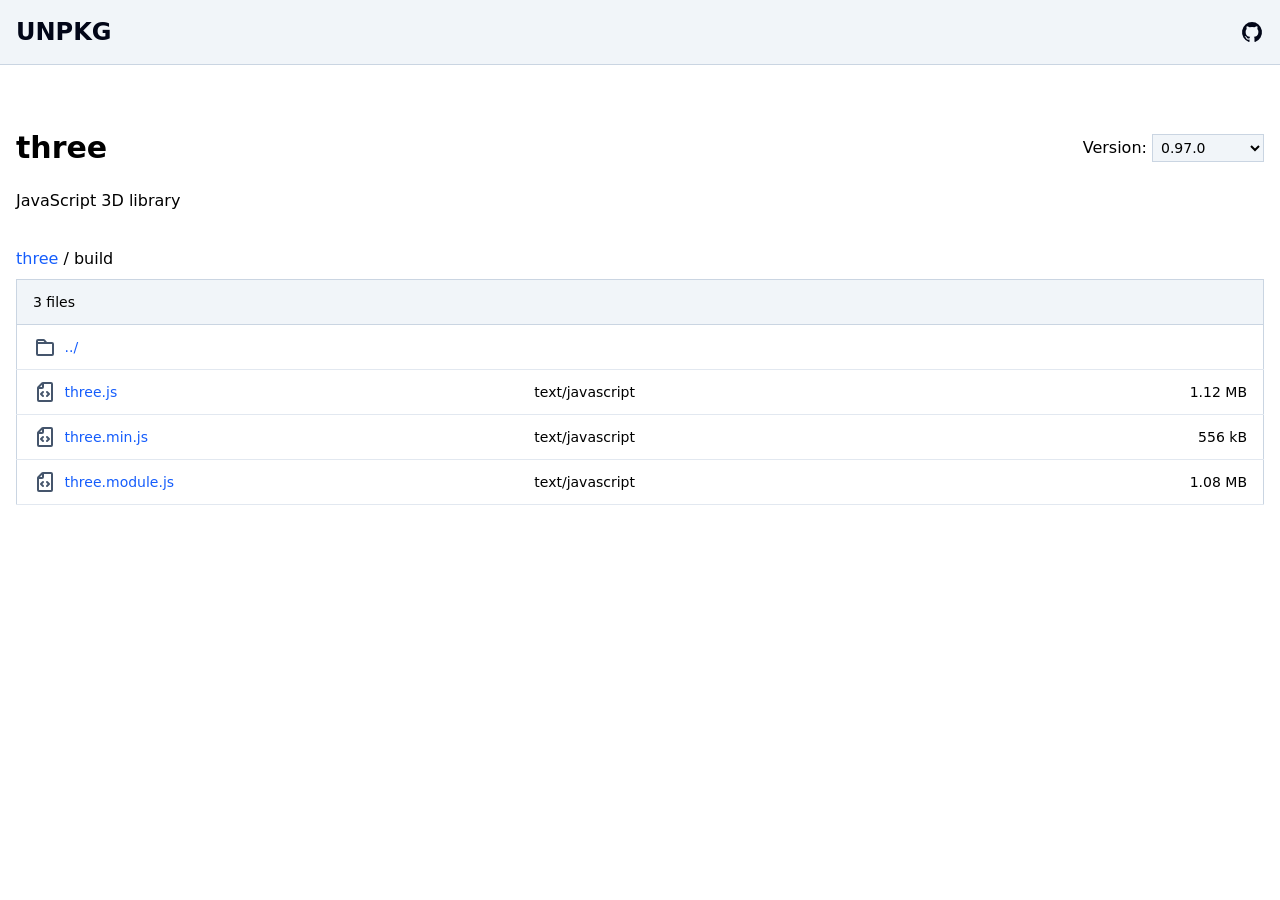
<file: frontend/libs/UNPKG.html>
<!DOCTYPE html>
<!-- saved from url=(0046)https://app.unpkg.com/three@0.97.0/files/build -->
<html lang="en" style="background-color:white;"><head><meta http-equiv="Content-Type" content="text/html; charset=UTF-8"><meta name="viewport" content="width=device-width, initial-scale=1.0"><meta name="description" content="The CDN for everything on npm"><link rel="icon" type="image/jpeg" href="https://app.unpkg.com/favicon.jpg"><link rel="stylesheet" href="./UNPKG_files/styles-D6XP7YEC.css"><link rel="stylesheet" href="./UNPKG_files/code-light-B2LHUSJR.css"><script type="text/javascript" async="" src="./UNPKG_files/analytics.js.download"></script><script type="text/javascript" async="" src="./UNPKG_files/js"></script><script type="importmap">{"imports":{"preact":"https://unpkg.com/preact@10.25.4/dist/preact.module.js","preact/hooks":"https://unpkg.com/preact@10.25.4/hooks/dist/hooks.module.js","preact/jsx-runtime":"https://unpkg.com/preact@10.25.4/jsx-runtime/dist/jsxRuntime.module.js"}}</script><script type="module" src="./UNPKG_files/scripts-5LWG6LQM.js.download" defer=""></script><title>UNPKG</title><script async="" src="./UNPKG_files/js(1)"></script><script>window.dataLayer = window.dataLayer || [];
function gtag(){dataLayer.push(arguments);}
gtag('js', new Date());
gtag('config', 'UA-140352188-1');</script></head><body style="background-color:white;"><header class="border-b border-slate-300 bg-slate-100 text-slate-950"><div class="p-4 mx-auto flex justify-between items-center lg:max-w-screen-xl"><h1 class="text-2xl font-bold inline-block"><a href="https://unpkg.com/">UNPKG</a></h1><span class="inline-block h-full"><a href="https://github.com/unpkg"><svg aria-hidden="true" fill="currentColor" viewBox="0 0 24 24" class="w-6 h-6"><path fill-rule="evenodd" d="M12.006 2a9.847 9.847 0 0 0-6.484 2.44 10.32 10.32 0 0 0-3.393 6.17 10.48 10.48 0 0 0 1.317 6.955 10.045 10.045 0 0 0 5.4 4.418c.504.095.683-.223.683-.494 0-.245-.01-1.052-.014-1.908-2.78.62-3.366-1.21-3.366-1.21a2.711 2.711 0 0 0-1.11-1.5c-.907-.637.07-.621.07-.621.317.044.62.163.885.346.266.183.487.426.647.71.135.253.318.476.538.655a2.079 2.079 0 0 0 2.37.196c.045-.52.27-1.006.635-1.37-2.219-.259-4.554-1.138-4.554-5.07a4.022 4.022 0 0 1 1.031-2.75 3.77 3.77 0 0 1 .096-2.713s.839-.275 2.749 1.05a9.26 9.26 0 0 1 5.004 0c1.906-1.325 2.74-1.05 2.74-1.05.37.858.406 1.828.101 2.713a4.017 4.017 0 0 1 1.029 2.75c0 3.939-2.339 4.805-4.564 5.058a2.471 2.471 0 0 1 .679 1.897c0 1.372-.012 2.477-.012 2.814 0 .272.18.592.687.492a10.05 10.05 0 0 0 5.388-4.421 10.473 10.473 0 0 0 1.313-6.948 10.32 10.32 0 0 0-3.39-6.165A9.847 9.847 0 0 0 12.007 2Z" clip-rule="evenodd"></path></svg></a></span></div></header><main class="px-4 pb-24 mx-auto lg:max-w-screen-xl lg:pb-44"><header class="pt-6 pb-4 lg:pt-16"><div class="mb-6 flex justify-between items-center"><h1 class="text-black text-3xl leading-tight font-semibold">three</h1><div class="text-right w-48"><span>Version: </span><span><select name="version" class="w-28 p-1 border border-slate-300 bg-slate-100 text-sm"><optgroup label="Tags"><option value="0.185.1">latest (0.185.1)</option></optgroup><optgroup label="Versions"><option value="0.185.1">0.185.1</option><option value="0.185.0">0.185.0</option><option value="0.184.0">0.184.0</option><option value="0.183.2">0.183.2</option><option value="0.183.1">0.183.1</option><option value="0.183.0">0.183.0</option><option value="0.182.0">0.182.0</option><option value="0.181.2">0.181.2</option><option value="0.181.1">0.181.1</option><option value="0.181.0">0.181.0</option><option value="0.180.0">0.180.0</option><option value="0.179.1">0.179.1</option><option value="0.179.0">0.179.0</option><option value="0.178.0">0.178.0</option><option value="0.177.0">0.177.0</option><option value="0.176.0">0.176.0</option><option value="0.175.0">0.175.0</option><option value="0.174.0">0.174.0</option><option value="0.173.0">0.173.0</option><option value="0.172.0">0.172.0</option><option value="0.171.0">0.171.0</option><option value="0.170.0">0.170.0</option><option value="0.169.0">0.169.0</option><option value="0.168.0">0.168.0</option><option value="0.167.1">0.167.1</option><option value="0.167.0">0.167.0</option><option value="0.166.1">0.166.1</option><option value="0.166.0">0.166.0</option><option value="0.165.0">0.165.0</option><option value="0.164.1">0.164.1</option><option value="0.164.0">0.164.0</option><option value="0.163.0">0.163.0</option><option value="0.162.0">0.162.0</option><option value="0.161.0">0.161.0</option><option value="0.160.1">0.160.1</option><option value="0.160.0">0.160.0</option><option value="0.159.0">0.159.0</option><option value="0.158.0">0.158.0</option><option value="0.157.0">0.157.0</option><option value="0.156.1">0.156.1</option><option value="0.156.0">0.156.0</option><option value="0.155.0">0.155.0</option><option value="0.154.0">0.154.0</option><option value="0.153.0">0.153.0</option><option value="0.152.2">0.152.2</option><option value="0.152.1">0.152.1</option><option value="0.152.0">0.152.0</option><option value="0.151.3">0.151.3</option><option value="0.151.2">0.151.2</option><option value="0.151.1">0.151.1</option><option value="0.151.0">0.151.0</option><option value="0.150.1">0.150.1</option><option value="0.150.0">0.150.0</option><option value="0.149.0">0.149.0</option><option value="0.148.0">0.148.0</option><option value="0.147.0">0.147.0</option><option value="0.146.0">0.146.0</option><option value="0.145.0">0.145.0</option><option value="0.144.0">0.144.0</option><option value="0.143.0">0.143.0</option><option value="0.142.0">0.142.0</option><option value="0.141.0">0.141.0</option><option value="0.140.2">0.140.2</option><option value="0.140.1">0.140.1</option><option value="0.140.0">0.140.0</option><option value="0.139.2">0.139.2</option><option value="0.139.1">0.139.1</option><option value="0.139.0">0.139.0</option><option value="0.138.3">0.138.3</option><option value="0.138.2">0.138.2</option><option value="0.138.1">0.138.1</option><option value="0.138.0">0.138.0</option><option value="0.137.5">0.137.5</option><option value="0.137.4">0.137.4</option><option value="0.137.3">0.137.3</option><option value="0.137.2">0.137.2</option><option value="0.137.1">0.137.1</option><option value="0.137.0">0.137.0</option><option value="0.136.0">0.136.0</option><option value="0.135.0">0.135.0</option><option value="0.134.0">0.134.0</option><option value="0.133.1">0.133.1</option><option value="0.133.0">0.133.0</option><option value="0.132.2">0.132.2</option><option value="0.132.1">0.132.1</option><option value="0.132.0">0.132.0</option><option value="0.131.3">0.131.3</option><option value="0.131.2">0.131.2</option><option value="0.131.1">0.131.1</option><option value="0.131.0">0.131.0</option><option value="0.130.1">0.130.1</option><option value="0.130.0">0.130.0</option><option value="0.129.0">0.129.0</option><option value="0.128.0">0.128.0</option><option value="0.127.0">0.127.0</option><option value="0.126.1">0.126.1</option><option value="0.126.0">0.126.0</option><option value="0.125.2">0.125.2</option><option value="0.125.1">0.125.1</option><option value="0.125.0">0.125.0</option><option value="0.124.0">0.124.0</option><option value="0.123.0">0.123.0</option><option value="0.122.0">0.122.0</option><option value="0.121.1">0.121.1</option><option value="0.121.0">0.121.0</option><option value="0.120.1">0.120.1</option><option value="0.120.0">0.120.0</option><option value="0.119.1">0.119.1</option><option value="0.119.0">0.119.0</option><option value="0.118.3">0.118.3</option><option value="0.118.2">0.118.2</option><option value="0.118.1">0.118.1</option><option value="0.118.0">0.118.0</option><option value="0.117.1">0.117.1</option><option value="0.117.0">0.117.0</option><option value="0.116.1">0.116.1</option><option value="0.116.0">0.116.0</option><option value="0.115.0">0.115.0</option><option value="0.114.0">0.114.0</option><option value="0.113.2">0.113.2</option><option value="0.113.1">0.113.1</option><option value="0.113.0">0.113.0</option><option value="0.112.1">0.112.1</option><option value="0.112.0">0.112.0</option><option value="0.111.0">0.111.0</option><option value="0.110.0">0.110.0</option><option value="0.109.0">0.109.0</option><option value="0.108.0">0.108.0</option><option value="0.107.0">0.107.0</option><option value="0.106.2">0.106.2</option><option value="0.106.1">0.106.1</option><option value="0.106.0">0.106.0</option><option value="0.105.2">0.105.2</option><option value="0.105.1">0.105.1</option><option value="0.105.0">0.105.0</option><option value="0.104.0">0.104.0</option><option value="0.103.0">0.103.0</option><option value="0.102.1">0.102.1</option><option value="0.102.0">0.102.0</option><option value="0.101.1">0.101.1</option><option value="0.101.0">0.101.0</option><option value="0.100.0">0.100.0</option><option value="0.99.0">0.99.0</option><option value="0.98.0">0.98.0</option><option selected="" value="0.97.0">0.97.0</option><option value="0.96.0">0.96.0</option><option value="0.95.0">0.95.0</option><option value="0.94.0">0.94.0</option><option value="0.93.0">0.93.0</option><option value="0.92.0">0.92.0</option><option value="0.91.0">0.91.0</option><option value="0.90.0">0.90.0</option><option value="0.89.0">0.89.0</option><option value="0.88.0">0.88.0</option><option value="0.87.1">0.87.1</option><option value="0.87.0">0.87.0</option><option value="0.86.0">0.86.0</option><option value="0.85.2">0.85.2</option><option value="0.85.1">0.85.1</option><option value="0.85.0">0.85.0</option><option value="0.84.0">0.84.0</option><option value="0.83.0">0.83.0</option><option value="0.82.1">0.82.1</option><option value="0.82.0">0.82.0</option><option value="0.81.2">0.81.2</option><option value="0.81.1">0.81.1</option><option value="0.81.0">0.81.0</option><option value="0.80.1">0.80.1</option><option value="0.80.0">0.80.0</option><option value="0.79.0">0.79.0</option><option value="0.78.0">0.78.0</option><option value="0.77.1">0.77.1</option><option value="0.77.0">0.77.0</option><option value="0.76.1">0.76.1</option><option value="0.75.0">0.75.0</option><option value="0.74.0">0.74.0</option><option value="0.73.2">0.73.2</option><option value="0.73.1">0.73.1</option><option value="0.73.0">0.73.0</option><option value="0.72.0">0.72.0</option><option value="0.71.1">0.71.1</option><option value="0.71.0">0.71.0</option><option value="0.70.1">0.70.1</option><option value="0.70.0">0.70.0</option><option value="0.69.0">0.69.0</option><option value="0.68.87">0.68.87</option><option value="0.68.86">0.68.86</option><option value="0.68.0">0.68.0</option><option value="0.67.0">0.67.0</option><option value="0.66.97">0.66.97</option><option value="0.66.96">0.66.96</option><option value="0.66.95">0.66.95</option><option value="0.66.94">0.66.94</option><option value="0.66.93">0.66.93</option><option value="0.66.92">0.66.92</option><option value="0.66.91">0.66.91</option><option value="0.66.90">0.66.90</option><option value="0.66.89">0.66.89</option><option value="0.66.88">0.66.88</option><option value="0.66.87">0.66.87</option><option value="0.66.86">0.66.86</option><option value="0.66.85">0.66.85</option><option value="0.66.84">0.66.84</option><option value="0.66.83">0.66.83</option><option value="0.66.82">0.66.82</option><option value="0.66.81">0.66.81</option><option value="0.66.80">0.66.80</option><option value="0.66.79">0.66.79</option><option value="0.66.78">0.66.78</option><option value="0.66.77">0.66.77</option><option value="0.66.76">0.66.76</option><option value="0.66.75">0.66.75</option><option value="0.66.74">0.66.74</option><option value="0.66.73">0.66.73</option><option value="0.66.72">0.66.72</option><option value="0.66.71">0.66.71</option><option value="0.66.70">0.66.70</option><option value="0.66.69">0.66.69</option><option value="0.66.68">0.66.68</option><option value="0.66.67">0.66.67</option><option value="0.66.66">0.66.66</option><option value="0.66.65">0.66.65</option><option value="0.66.64">0.66.64</option><option value="0.66.63">0.66.63</option><option value="0.66.62">0.66.62</option><option value="0.66.61">0.66.61</option><option value="0.66.60">0.66.60</option><option value="0.66.59">0.66.59</option><option value="0.66.58">0.66.58</option><option value="0.66.57">0.66.57</option><option value="0.66.56">0.66.56</option><option value="0.66.55">0.66.55</option><option value="0.66.54">0.66.54</option><option value="0.66.53">0.66.53</option><option value="0.66.52">0.66.52</option><option value="0.66.51">0.66.51</option><option value="0.66.50">0.66.50</option><option value="0.66.49">0.66.49</option><option value="0.66.48">0.66.48</option><option value="0.66.47">0.66.47</option><option value="0.66.46">0.66.46</option><option value="0.66.45">0.66.45</option><option value="0.66.43">0.66.43</option><option value="0.66.42">0.66.42</option><option value="0.66.41">0.66.41</option><option value="0.66.40">0.66.40</option><option value="0.66.39">0.66.39</option><option value="0.66.38">0.66.38</option><option value="0.66.37">0.66.37</option><option value="0.66.36">0.66.36</option><option value="0.66.35">0.66.35</option><option value="0.66.32-dev">0.66.32-dev</option><option value="0.66.31">0.66.31</option><option value="0.66.30">0.66.30</option><option value="0.66.29">0.66.29</option><option value="0.66.28">0.66.28</option><option value="0.66.27">0.66.27</option><option value="0.66.26">0.66.26</option><option value="0.66.25">0.66.25</option><option value="0.66.24">0.66.24</option><option value="0.66.23">0.66.23</option><option value="0.66.22">0.66.22</option><option value="0.66.21">0.66.21</option><option value="0.66.20">0.66.20</option><option value="0.66.19">0.66.19</option><option value="0.66.18">0.66.18</option><option value="0.66.17">0.66.17</option><option value="0.66.16">0.66.16</option><option value="0.66.15">0.66.15</option><option value="0.66.14">0.66.14</option><option value="0.66.13">0.66.13</option><option value="0.66.12">0.66.12</option><option value="0.66.11">0.66.11</option><option value="0.66.10">0.66.10</option><option value="0.66.9">0.66.9</option><option value="0.66.8">0.66.8</option><option value="0.66.7">0.66.7</option><option value="0.66.6">0.66.6</option><option value="0.66.2">0.66.2</option><option value="0.66.1">0.66.1</option><option value="0.66.0">0.66.0</option><option value="0.58.10">0.58.10</option><option value="0.58.9">0.58.9</option><option value="0.58.8">0.58.8</option><option value="0.58.7">0.58.7</option><option value="0.58.6">0.58.6</option><option value="0.58.5">0.58.5</option><option value="0.58.4">0.58.4</option><option value="0.58.3">0.58.3</option><option value="0.58.2">0.58.2</option><option value="0.58.1">0.58.1</option><option value="0.56.7">0.56.7</option><option value="0.56.4">0.56.4</option><option value="0.56.3">0.56.3</option><option value="0.56.2">0.56.2</option><option value="0.56.1">0.56.1</option><option value="0.56.0">0.56.0</option><option value="0.55.0">0.55.0</option><option value="0.54.12-dev">0.54.12-dev</option><option value="0.54.11-dev">0.54.11-dev</option><option value="0.54.10-dev">0.54.10-dev</option><option value="0.54.9-dev">0.54.9-dev</option><option value="0.54.8-dev">0.54.8-dev</option><option value="0.54.7-dev">0.54.7-dev</option><option value="0.54.6-dev">0.54.6-dev</option><option value="0.54.5-dev">0.54.5-dev</option><option value="0.54.4-dev">0.54.4-dev</option><option value="0.54.3-dev">0.54.3-dev</option><option value="0.54.2-dev">0.54.2-dev</option><option value="0.54.1-dev">0.54.1-dev</option><option value="0.54.0">0.54.0</option><option value="0.54.0-dev">0.54.0-dev</option></optgroup></select></span></div></div><div class="mt-2"><p class="mb-3 leading-tight"><span>JavaScript 3D library</span></p><div class="lg:hidden"><p class="mt-1 text-sm leading-4"><a href="https://threejs.org/" title="Visit the three website" class="inline-flex items-center hover:text-slate-950 hover:underline"><svg aria-hidden="true" fill="none" viewBox="0 0 24 24" class="w-6 h-6"><path stroke="currentColor" stroke-linecap="round" stroke-linejoin="round" stroke-width="2" d="M13.213 9.787a3.391 3.391 0 0 0-4.795 0l-3.425 3.426a3.39 3.39 0 0 0 4.795 4.794l.321-.304m-.321-4.49a3.39 3.39 0 0 0 4.795 0l3.424-3.426a3.39 3.39 0 0 0-4.794-4.795l-1.028.961"></path></svg><span class="ml-1">threejs.org</span></a></p><p class="mt-1 text-sm leading-4"><a href="https://github.com/mrdoob/three.js" title="View the three repository on GitHub" class="inline-flex items-center hover:text-slate-950 hover:underline"><svg aria-hidden="true" fill="currentColor" viewBox="0 0 24 24" class="w-6 h-6"><path fill-rule="evenodd" d="M12.006 2a9.847 9.847 0 0 0-6.484 2.44 10.32 10.32 0 0 0-3.393 6.17 10.48 10.48 0 0 0 1.317 6.955 10.045 10.045 0 0 0 5.4 4.418c.504.095.683-.223.683-.494 0-.245-.01-1.052-.014-1.908-2.78.62-3.366-1.21-3.366-1.21a2.711 2.711 0 0 0-1.11-1.5c-.907-.637.07-.621.07-.621.317.044.62.163.885.346.266.183.487.426.647.71.135.253.318.476.538.655a2.079 2.079 0 0 0 2.37.196c.045-.52.27-1.006.635-1.37-2.219-.259-4.554-1.138-4.554-5.07a4.022 4.022 0 0 1 1.031-2.75 3.77 3.77 0 0 1 .096-2.713s.839-.275 2.749 1.05a9.26 9.26 0 0 1 5.004 0c1.906-1.325 2.74-1.05 2.74-1.05.37.858.406 1.828.101 2.713a4.017 4.017 0 0 1 1.029 2.75c0 3.939-2.339 4.805-4.564 5.058a2.471 2.471 0 0 1 .679 1.897c0 1.372-.012 2.477-.012 2.814 0 .272.18.592.687.492a10.05 10.05 0 0 0 5.388-4.421 10.473 10.473 0 0 0 1.313-6.948 10.32 10.32 0 0 0-3.39-6.165A9.847 9.847 0 0 0 12.007 2Z" clip-rule="evenodd"></path></svg><span class="ml-1">mrdoob/three.js</span></a></p></div></div></header><nav class="py-2"><span><a href="https://app.unpkg.com/three@0.97.0" class="text-blue-600 hover:underline">three</a></span><span> / </span><span>build</span></nav><header class="py-3 px-4 border border-slate-300 bg-slate-100 text-sm select-none"><span>3 files</span></header><main><table class="border-x border-b border-slate-300 w-full max-w-full bg-white"><thead class="hidden"><tr><th></th><th>Filename</th><th>Content Type</th><th>Size</th></tr></thead><tbody><tr class="hover:bg-slate-50"><td class="pl-4 border-b border-slate-200 text-sm w-12"><span class="text-slate-600"><svg aria-hidden="true" fill="none" viewBox="0 0 24 24" class="w-6 h-6"><path stroke="currentColor" stroke-linecap="round" stroke-linejoin="round" stroke-width="2" d="M13.5 8H4m0-2v13a1 1 0 0 0 1 1h14a1 1 0 0 0 1-1V9a1 1 0 0 0-1-1h-5.032a1 1 0 0 1-.768-.36l-1.9-2.28a1 1 0 0 0-.768-.36H5a1 1 0 0 0-1 1Z"></path></svg></span></td><td colspan="3" class="pr-2 border-b border-slate-200 text-sm"><a href="https://app.unpkg.com/three@0.97.0" class="py-3 w-full inline-block text-blue-600 hover:underline">../</a></td></tr><tr class="hover:bg-slate-50"><td class="pl-4 border-b border-slate-200 text-sm w-12"><span class="text-slate-600"><svg aria-hidden="true" fill="none" viewBox="0 0 24 24" class="w-6 h-6"><path stroke="currentColor" stroke-linecap="round" stroke-linejoin="round" stroke-width="2" d="M10 3v4a1 1 0 0 1-1 1H5m5 4-2 2 2 2m4-4 2 2-2 2m5-12v16a1 1 0 0 1-1 1H6a1 1 0 0 1-1-1V7.914a1 1 0 0 1 .293-.707l3.914-3.914A1 1 0 0 1 9.914 3H18a1 1 0 0 1 1 1Z"></path></svg></span></td><td class="pr-2 border-b border-slate-200 text-sm max-w-60 sm:max-w-xl"><div class="overflow-hidden whitespace-nowrap text-ellipsis"><a href="https://app.unpkg.com/three@0.97.0/files/build/three.js" class="py-3 w-full inline-block text-blue-600 hover:underline">three.js</a></div></td><td class="pr-2 border-b border-slate-200 text-sm hidden sm:table-cell">text/javascript</td><td class="pr-4 border-b border-slate-200 text-sm text-right">1.12 MB</td></tr><tr class="hover:bg-slate-50"><td class="pl-4 border-b border-slate-200 text-sm w-12"><span class="text-slate-600"><svg aria-hidden="true" fill="none" viewBox="0 0 24 24" class="w-6 h-6"><path stroke="currentColor" stroke-linecap="round" stroke-linejoin="round" stroke-width="2" d="M10 3v4a1 1 0 0 1-1 1H5m5 4-2 2 2 2m4-4 2 2-2 2m5-12v16a1 1 0 0 1-1 1H6a1 1 0 0 1-1-1V7.914a1 1 0 0 1 .293-.707l3.914-3.914A1 1 0 0 1 9.914 3H18a1 1 0 0 1 1 1Z"></path></svg></span></td><td class="pr-2 border-b border-slate-200 text-sm max-w-60 sm:max-w-xl"><div class="overflow-hidden whitespace-nowrap text-ellipsis"><a href="https://app.unpkg.com/three@0.97.0/files/build/three.min.js" class="py-3 w-full inline-block text-blue-600 hover:underline">three.min.js</a></div></td><td class="pr-2 border-b border-slate-200 text-sm hidden sm:table-cell">text/javascript</td><td class="pr-4 border-b border-slate-200 text-sm text-right">556 kB</td></tr><tr class="hover:bg-slate-50"><td class="pl-4 border-b border-slate-200 text-sm w-12"><span class="text-slate-600"><svg aria-hidden="true" fill="none" viewBox="0 0 24 24" class="w-6 h-6"><path stroke="currentColor" stroke-linecap="round" stroke-linejoin="round" stroke-width="2" d="M10 3v4a1 1 0 0 1-1 1H5m5 4-2 2 2 2m4-4 2 2-2 2m5-12v16a1 1 0 0 1-1 1H6a1 1 0 0 1-1-1V7.914a1 1 0 0 1 .293-.707l3.914-3.914A1 1 0 0 1 9.914 3H18a1 1 0 0 1 1 1Z"></path></svg></span></td><td class="pr-2 border-b border-slate-200 text-sm max-w-60 sm:max-w-xl"><div class="overflow-hidden whitespace-nowrap text-ellipsis"><a href="https://app.unpkg.com/three@0.97.0/files/build/three.module.js" class="py-3 w-full inline-block text-blue-600 hover:underline">three.module.js</a></div></td><td class="pr-2 border-b border-slate-200 text-sm hidden sm:table-cell">text/javascript</td><td class="pr-4 border-b border-slate-200 text-sm text-right">1.08 MB</td></tr></tbody></table></main></main></body></html>
</file>
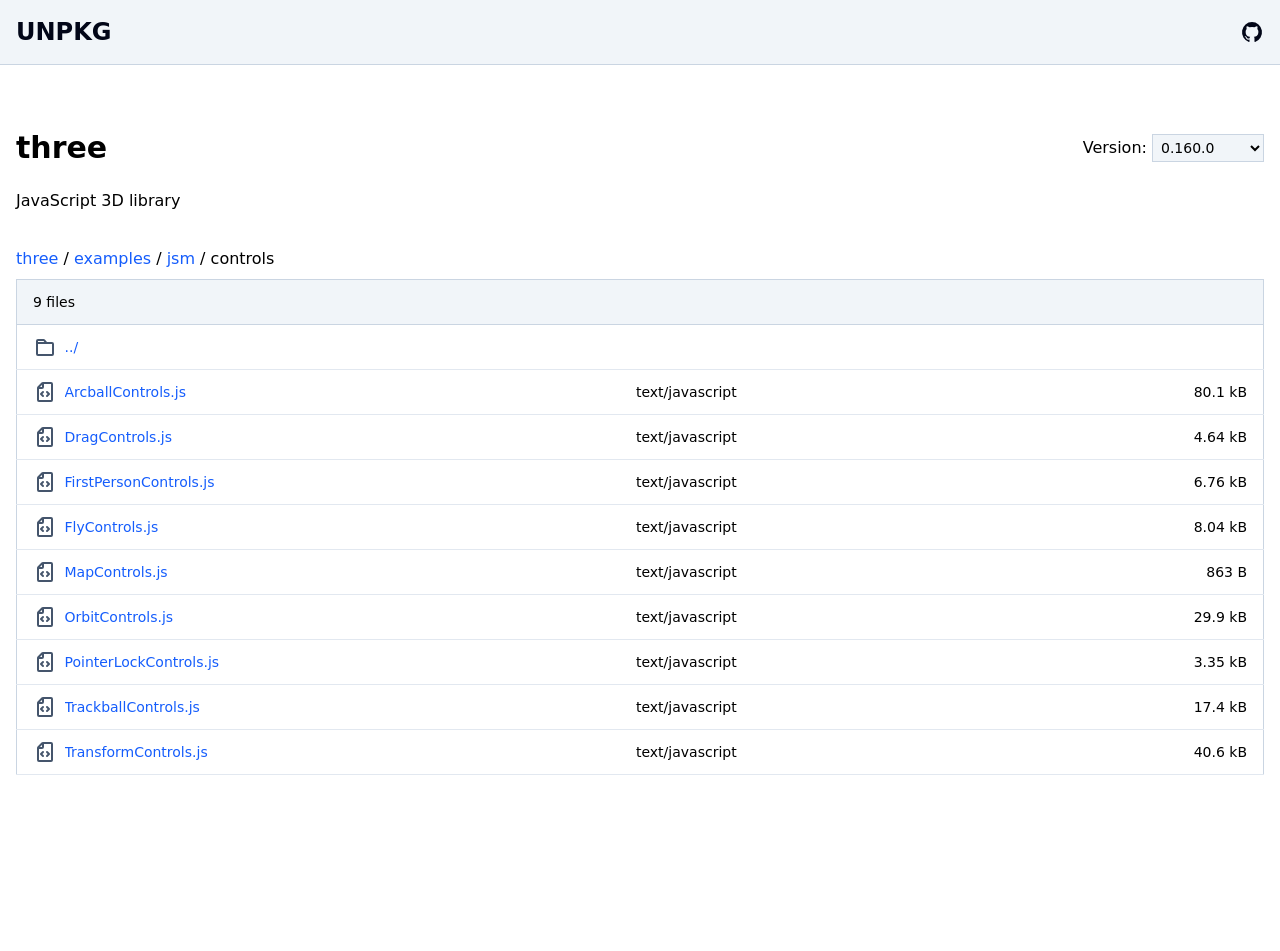
<file: frontend/libs/UNPKG.html2.html>
<!DOCTYPE html>
<!-- saved from url=(0063)https://app.unpkg.com/three@0.160.0/files/examples/jsm/controls -->
<html lang="en" style="background-color:white;"><head><meta http-equiv="Content-Type" content="text/html; charset=UTF-8"><meta name="viewport" content="width=device-width, initial-scale=1.0"><meta name="description" content="The CDN for everything on npm"><link rel="icon" type="image/jpeg" href="https://app.unpkg.com/favicon.jpg"><link rel="stylesheet" href="./UNPKG.html2_files/styles-D6XP7YEC.css"><link rel="stylesheet" href="./UNPKG.html2_files/code-light-B2LHUSJR.css"><script type="text/javascript" async="" src="./UNPKG.html2_files/analytics.js.download"></script><script type="text/javascript" async="" src="./UNPKG.html2_files/js"></script><script type="importmap">{"imports":{"preact":"https://unpkg.com/preact@10.25.4/dist/preact.module.js","preact/hooks":"https://unpkg.com/preact@10.25.4/hooks/dist/hooks.module.js","preact/jsx-runtime":"https://unpkg.com/preact@10.25.4/jsx-runtime/dist/jsxRuntime.module.js"}}</script><script type="module" src="./UNPKG.html2_files/scripts-5LWG6LQM.js.download" defer=""></script><title>UNPKG</title><script async="" src="./UNPKG.html2_files/js(1)"></script><script>window.dataLayer = window.dataLayer || [];
function gtag(){dataLayer.push(arguments);}
gtag('js', new Date());
gtag('config', 'UA-140352188-1');</script></head><body style="background-color:white;"><header class="border-b border-slate-300 bg-slate-100 text-slate-950"><div class="p-4 mx-auto flex justify-between items-center lg:max-w-screen-xl"><h1 class="text-2xl font-bold inline-block"><a href="https://unpkg.com/">UNPKG</a></h1><span class="inline-block h-full"><a href="https://github.com/unpkg"><svg aria-hidden="true" fill="currentColor" viewBox="0 0 24 24" class="w-6 h-6"><path fill-rule="evenodd" d="M12.006 2a9.847 9.847 0 0 0-6.484 2.44 10.32 10.32 0 0 0-3.393 6.17 10.48 10.48 0 0 0 1.317 6.955 10.045 10.045 0 0 0 5.4 4.418c.504.095.683-.223.683-.494 0-.245-.01-1.052-.014-1.908-2.78.62-3.366-1.21-3.366-1.21a2.711 2.711 0 0 0-1.11-1.5c-.907-.637.07-.621.07-.621.317.044.62.163.885.346.266.183.487.426.647.71.135.253.318.476.538.655a2.079 2.079 0 0 0 2.37.196c.045-.52.27-1.006.635-1.37-2.219-.259-4.554-1.138-4.554-5.07a4.022 4.022 0 0 1 1.031-2.75 3.77 3.77 0 0 1 .096-2.713s.839-.275 2.749 1.05a9.26 9.26 0 0 1 5.004 0c1.906-1.325 2.74-1.05 2.74-1.05.37.858.406 1.828.101 2.713a4.017 4.017 0 0 1 1.029 2.75c0 3.939-2.339 4.805-4.564 5.058a2.471 2.471 0 0 1 .679 1.897c0 1.372-.012 2.477-.012 2.814 0 .272.18.592.687.492a10.05 10.05 0 0 0 5.388-4.421 10.473 10.473 0 0 0 1.313-6.948 10.32 10.32 0 0 0-3.39-6.165A9.847 9.847 0 0 0 12.007 2Z" clip-rule="evenodd"></path></svg></a></span></div></header><main class="px-4 pb-24 mx-auto lg:max-w-screen-xl lg:pb-44"><header class="pt-6 pb-4 lg:pt-16"><div class="mb-6 flex justify-between items-center"><h1 class="text-black text-3xl leading-tight font-semibold">three</h1><div class="text-right w-48"><span>Version: </span><span><select name="version" class="w-28 p-1 border border-slate-300 bg-slate-100 text-sm"><optgroup label="Tags"><option value="0.185.1">latest (0.185.1)</option></optgroup><optgroup label="Versions"><option value="0.185.1">0.185.1</option><option value="0.185.0">0.185.0</option><option value="0.184.0">0.184.0</option><option value="0.183.2">0.183.2</option><option value="0.183.1">0.183.1</option><option value="0.183.0">0.183.0</option><option value="0.182.0">0.182.0</option><option value="0.181.2">0.181.2</option><option value="0.181.1">0.181.1</option><option value="0.181.0">0.181.0</option><option value="0.180.0">0.180.0</option><option value="0.179.1">0.179.1</option><option value="0.179.0">0.179.0</option><option value="0.178.0">0.178.0</option><option value="0.177.0">0.177.0</option><option value="0.176.0">0.176.0</option><option value="0.175.0">0.175.0</option><option value="0.174.0">0.174.0</option><option value="0.173.0">0.173.0</option><option value="0.172.0">0.172.0</option><option value="0.171.0">0.171.0</option><option value="0.170.0">0.170.0</option><option value="0.169.0">0.169.0</option><option value="0.168.0">0.168.0</option><option value="0.167.1">0.167.1</option><option value="0.167.0">0.167.0</option><option value="0.166.1">0.166.1</option><option value="0.166.0">0.166.0</option><option value="0.165.0">0.165.0</option><option value="0.164.1">0.164.1</option><option value="0.164.0">0.164.0</option><option value="0.163.0">0.163.0</option><option value="0.162.0">0.162.0</option><option value="0.161.0">0.161.0</option><option value="0.160.1">0.160.1</option><option selected="" value="0.160.0">0.160.0</option><option value="0.159.0">0.159.0</option><option value="0.158.0">0.158.0</option><option value="0.157.0">0.157.0</option><option value="0.156.1">0.156.1</option><option value="0.156.0">0.156.0</option><option value="0.155.0">0.155.0</option><option value="0.154.0">0.154.0</option><option value="0.153.0">0.153.0</option><option value="0.152.2">0.152.2</option><option value="0.152.1">0.152.1</option><option value="0.152.0">0.152.0</option><option value="0.151.3">0.151.3</option><option value="0.151.2">0.151.2</option><option value="0.151.1">0.151.1</option><option value="0.151.0">0.151.0</option><option value="0.150.1">0.150.1</option><option value="0.150.0">0.150.0</option><option value="0.149.0">0.149.0</option><option value="0.148.0">0.148.0</option><option value="0.147.0">0.147.0</option><option value="0.146.0">0.146.0</option><option value="0.145.0">0.145.0</option><option value="0.144.0">0.144.0</option><option value="0.143.0">0.143.0</option><option value="0.142.0">0.142.0</option><option value="0.141.0">0.141.0</option><option value="0.140.2">0.140.2</option><option value="0.140.1">0.140.1</option><option value="0.140.0">0.140.0</option><option value="0.139.2">0.139.2</option><option value="0.139.1">0.139.1</option><option value="0.139.0">0.139.0</option><option value="0.138.3">0.138.3</option><option value="0.138.2">0.138.2</option><option value="0.138.1">0.138.1</option><option value="0.138.0">0.138.0</option><option value="0.137.5">0.137.5</option><option value="0.137.4">0.137.4</option><option value="0.137.3">0.137.3</option><option value="0.137.2">0.137.2</option><option value="0.137.1">0.137.1</option><option value="0.137.0">0.137.0</option><option value="0.136.0">0.136.0</option><option value="0.135.0">0.135.0</option><option value="0.134.0">0.134.0</option><option value="0.133.1">0.133.1</option><option value="0.133.0">0.133.0</option><option value="0.132.2">0.132.2</option><option value="0.132.1">0.132.1</option><option value="0.132.0">0.132.0</option><option value="0.131.3">0.131.3</option><option value="0.131.2">0.131.2</option><option value="0.131.1">0.131.1</option><option value="0.131.0">0.131.0</option><option value="0.130.1">0.130.1</option><option value="0.130.0">0.130.0</option><option value="0.129.0">0.129.0</option><option value="0.128.0">0.128.0</option><option value="0.127.0">0.127.0</option><option value="0.126.1">0.126.1</option><option value="0.126.0">0.126.0</option><option value="0.125.2">0.125.2</option><option value="0.125.1">0.125.1</option><option value="0.125.0">0.125.0</option><option value="0.124.0">0.124.0</option><option value="0.123.0">0.123.0</option><option value="0.122.0">0.122.0</option><option value="0.121.1">0.121.1</option><option value="0.121.0">0.121.0</option><option value="0.120.1">0.120.1</option><option value="0.120.0">0.120.0</option><option value="0.119.1">0.119.1</option><option value="0.119.0">0.119.0</option><option value="0.118.3">0.118.3</option><option value="0.118.2">0.118.2</option><option value="0.118.1">0.118.1</option><option value="0.118.0">0.118.0</option><option value="0.117.1">0.117.1</option><option value="0.117.0">0.117.0</option><option value="0.116.1">0.116.1</option><option value="0.116.0">0.116.0</option><option value="0.115.0">0.115.0</option><option value="0.114.0">0.114.0</option><option value="0.113.2">0.113.2</option><option value="0.113.1">0.113.1</option><option value="0.113.0">0.113.0</option><option value="0.112.1">0.112.1</option><option value="0.112.0">0.112.0</option><option value="0.111.0">0.111.0</option><option value="0.110.0">0.110.0</option><option value="0.109.0">0.109.0</option><option value="0.108.0">0.108.0</option><option value="0.107.0">0.107.0</option><option value="0.106.2">0.106.2</option><option value="0.106.1">0.106.1</option><option value="0.106.0">0.106.0</option><option value="0.105.2">0.105.2</option><option value="0.105.1">0.105.1</option><option value="0.105.0">0.105.0</option><option value="0.104.0">0.104.0</option><option value="0.103.0">0.103.0</option><option value="0.102.1">0.102.1</option><option value="0.102.0">0.102.0</option><option value="0.101.1">0.101.1</option><option value="0.101.0">0.101.0</option><option value="0.100.0">0.100.0</option><option value="0.99.0">0.99.0</option><option value="0.98.0">0.98.0</option><option value="0.97.0">0.97.0</option><option value="0.96.0">0.96.0</option><option value="0.95.0">0.95.0</option><option value="0.94.0">0.94.0</option><option value="0.93.0">0.93.0</option><option value="0.92.0">0.92.0</option><option value="0.91.0">0.91.0</option><option value="0.90.0">0.90.0</option><option value="0.89.0">0.89.0</option><option value="0.88.0">0.88.0</option><option value="0.87.1">0.87.1</option><option value="0.87.0">0.87.0</option><option value="0.86.0">0.86.0</option><option value="0.85.2">0.85.2</option><option value="0.85.1">0.85.1</option><option value="0.85.0">0.85.0</option><option value="0.84.0">0.84.0</option><option value="0.83.0">0.83.0</option><option value="0.82.1">0.82.1</option><option value="0.82.0">0.82.0</option><option value="0.81.2">0.81.2</option><option value="0.81.1">0.81.1</option><option value="0.81.0">0.81.0</option><option value="0.80.1">0.80.1</option><option value="0.80.0">0.80.0</option><option value="0.79.0">0.79.0</option><option value="0.78.0">0.78.0</option><option value="0.77.1">0.77.1</option><option value="0.77.0">0.77.0</option><option value="0.76.1">0.76.1</option><option value="0.75.0">0.75.0</option><option value="0.74.0">0.74.0</option><option value="0.73.2">0.73.2</option><option value="0.73.1">0.73.1</option><option value="0.73.0">0.73.0</option><option value="0.72.0">0.72.0</option><option value="0.71.1">0.71.1</option><option value="0.71.0">0.71.0</option><option value="0.70.1">0.70.1</option><option value="0.70.0">0.70.0</option><option value="0.69.0">0.69.0</option><option value="0.68.87">0.68.87</option><option value="0.68.86">0.68.86</option><option value="0.68.0">0.68.0</option><option value="0.67.0">0.67.0</option><option value="0.66.97">0.66.97</option><option value="0.66.96">0.66.96</option><option value="0.66.95">0.66.95</option><option value="0.66.94">0.66.94</option><option value="0.66.93">0.66.93</option><option value="0.66.92">0.66.92</option><option value="0.66.91">0.66.91</option><option value="0.66.90">0.66.90</option><option value="0.66.89">0.66.89</option><option value="0.66.88">0.66.88</option><option value="0.66.87">0.66.87</option><option value="0.66.86">0.66.86</option><option value="0.66.85">0.66.85</option><option value="0.66.84">0.66.84</option><option value="0.66.83">0.66.83</option><option value="0.66.82">0.66.82</option><option value="0.66.81">0.66.81</option><option value="0.66.80">0.66.80</option><option value="0.66.79">0.66.79</option><option value="0.66.78">0.66.78</option><option value="0.66.77">0.66.77</option><option value="0.66.76">0.66.76</option><option value="0.66.75">0.66.75</option><option value="0.66.74">0.66.74</option><option value="0.66.73">0.66.73</option><option value="0.66.72">0.66.72</option><option value="0.66.71">0.66.71</option><option value="0.66.70">0.66.70</option><option value="0.66.69">0.66.69</option><option value="0.66.68">0.66.68</option><option value="0.66.67">0.66.67</option><option value="0.66.66">0.66.66</option><option value="0.66.65">0.66.65</option><option value="0.66.64">0.66.64</option><option value="0.66.63">0.66.63</option><option value="0.66.62">0.66.62</option><option value="0.66.61">0.66.61</option><option value="0.66.60">0.66.60</option><option value="0.66.59">0.66.59</option><option value="0.66.58">0.66.58</option><option value="0.66.57">0.66.57</option><option value="0.66.56">0.66.56</option><option value="0.66.55">0.66.55</option><option value="0.66.54">0.66.54</option><option value="0.66.53">0.66.53</option><option value="0.66.52">0.66.52</option><option value="0.66.51">0.66.51</option><option value="0.66.50">0.66.50</option><option value="0.66.49">0.66.49</option><option value="0.66.48">0.66.48</option><option value="0.66.47">0.66.47</option><option value="0.66.46">0.66.46</option><option value="0.66.45">0.66.45</option><option value="0.66.43">0.66.43</option><option value="0.66.42">0.66.42</option><option value="0.66.41">0.66.41</option><option value="0.66.40">0.66.40</option><option value="0.66.39">0.66.39</option><option value="0.66.38">0.66.38</option><option value="0.66.37">0.66.37</option><option value="0.66.36">0.66.36</option><option value="0.66.35">0.66.35</option><option value="0.66.32-dev">0.66.32-dev</option><option value="0.66.31">0.66.31</option><option value="0.66.30">0.66.30</option><option value="0.66.29">0.66.29</option><option value="0.66.28">0.66.28</option><option value="0.66.27">0.66.27</option><option value="0.66.26">0.66.26</option><option value="0.66.25">0.66.25</option><option value="0.66.24">0.66.24</option><option value="0.66.23">0.66.23</option><option value="0.66.22">0.66.22</option><option value="0.66.21">0.66.21</option><option value="0.66.20">0.66.20</option><option value="0.66.19">0.66.19</option><option value="0.66.18">0.66.18</option><option value="0.66.17">0.66.17</option><option value="0.66.16">0.66.16</option><option value="0.66.15">0.66.15</option><option value="0.66.14">0.66.14</option><option value="0.66.13">0.66.13</option><option value="0.66.12">0.66.12</option><option value="0.66.11">0.66.11</option><option value="0.66.10">0.66.10</option><option value="0.66.9">0.66.9</option><option value="0.66.8">0.66.8</option><option value="0.66.7">0.66.7</option><option value="0.66.6">0.66.6</option><option value="0.66.2">0.66.2</option><option value="0.66.1">0.66.1</option><option value="0.66.0">0.66.0</option><option value="0.58.10">0.58.10</option><option value="0.58.9">0.58.9</option><option value="0.58.8">0.58.8</option><option value="0.58.7">0.58.7</option><option value="0.58.6">0.58.6</option><option value="0.58.5">0.58.5</option><option value="0.58.4">0.58.4</option><option value="0.58.3">0.58.3</option><option value="0.58.2">0.58.2</option><option value="0.58.1">0.58.1</option><option value="0.56.7">0.56.7</option><option value="0.56.4">0.56.4</option><option value="0.56.3">0.56.3</option><option value="0.56.2">0.56.2</option><option value="0.56.1">0.56.1</option><option value="0.56.0">0.56.0</option><option value="0.55.0">0.55.0</option><option value="0.54.12-dev">0.54.12-dev</option><option value="0.54.11-dev">0.54.11-dev</option><option value="0.54.10-dev">0.54.10-dev</option><option value="0.54.9-dev">0.54.9-dev</option><option value="0.54.8-dev">0.54.8-dev</option><option value="0.54.7-dev">0.54.7-dev</option><option value="0.54.6-dev">0.54.6-dev</option><option value="0.54.5-dev">0.54.5-dev</option><option value="0.54.4-dev">0.54.4-dev</option><option value="0.54.3-dev">0.54.3-dev</option><option value="0.54.2-dev">0.54.2-dev</option><option value="0.54.1-dev">0.54.1-dev</option><option value="0.54.0">0.54.0</option><option value="0.54.0-dev">0.54.0-dev</option></optgroup></select></span></div></div><div class="mt-2"><p class="mb-3 leading-tight"><span>JavaScript 3D library</span></p><div class="lg:hidden"><p class="mt-1 text-sm leading-4"><a href="https://threejs.org/" title="Visit the three website" class="inline-flex items-center hover:text-slate-950 hover:underline"><svg aria-hidden="true" fill="none" viewBox="0 0 24 24" class="w-6 h-6"><path stroke="currentColor" stroke-linecap="round" stroke-linejoin="round" stroke-width="2" d="M13.213 9.787a3.391 3.391 0 0 0-4.795 0l-3.425 3.426a3.39 3.39 0 0 0 4.795 4.794l.321-.304m-.321-4.49a3.39 3.39 0 0 0 4.795 0l3.424-3.426a3.39 3.39 0 0 0-4.794-4.795l-1.028.961"></path></svg><span class="ml-1">threejs.org</span></a></p><p class="mt-1 text-sm leading-4"><a href="https://github.com/mrdoob/three.js" title="View the three repository on GitHub" class="inline-flex items-center hover:text-slate-950 hover:underline"><svg aria-hidden="true" fill="currentColor" viewBox="0 0 24 24" class="w-6 h-6"><path fill-rule="evenodd" d="M12.006 2a9.847 9.847 0 0 0-6.484 2.44 10.32 10.32 0 0 0-3.393 6.17 10.48 10.48 0 0 0 1.317 6.955 10.045 10.045 0 0 0 5.4 4.418c.504.095.683-.223.683-.494 0-.245-.01-1.052-.014-1.908-2.78.62-3.366-1.21-3.366-1.21a2.711 2.711 0 0 0-1.11-1.5c-.907-.637.07-.621.07-.621.317.044.62.163.885.346.266.183.487.426.647.71.135.253.318.476.538.655a2.079 2.079 0 0 0 2.37.196c.045-.52.27-1.006.635-1.37-2.219-.259-4.554-1.138-4.554-5.07a4.022 4.022 0 0 1 1.031-2.75 3.77 3.77 0 0 1 .096-2.713s.839-.275 2.749 1.05a9.26 9.26 0 0 1 5.004 0c1.906-1.325 2.74-1.05 2.74-1.05.37.858.406 1.828.101 2.713a4.017 4.017 0 0 1 1.029 2.75c0 3.939-2.339 4.805-4.564 5.058a2.471 2.471 0 0 1 .679 1.897c0 1.372-.012 2.477-.012 2.814 0 .272.18.592.687.492a10.05 10.05 0 0 0 5.388-4.421 10.473 10.473 0 0 0 1.313-6.948 10.32 10.32 0 0 0-3.39-6.165A9.847 9.847 0 0 0 12.007 2Z" clip-rule="evenodd"></path></svg><span class="ml-1">mrdoob/three.js</span></a></p></div></div></header><nav class="py-2"><span><a href="https://app.unpkg.com/three@0.160.0" class="text-blue-600 hover:underline">three</a></span><span> / </span><span><a href="https://app.unpkg.com/three@0.160.0/files/examples" class="text-blue-600 hover:underline">examples</a></span><span> / </span><span><a href="https://app.unpkg.com/three@0.160.0/files/examples/jsm" class="text-blue-600 hover:underline">jsm</a></span><span> / </span><span>controls</span></nav><header class="py-3 px-4 border border-slate-300 bg-slate-100 text-sm select-none"><span>9 files</span></header><main><table class="border-x border-b border-slate-300 w-full max-w-full bg-white"><thead class="hidden"><tr><th></th><th>Filename</th><th>Content Type</th><th>Size</th></tr></thead><tbody><tr class="hover:bg-slate-50"><td class="pl-4 border-b border-slate-200 text-sm w-12"><span class="text-slate-600"><svg aria-hidden="true" fill="none" viewBox="0 0 24 24" class="w-6 h-6"><path stroke="currentColor" stroke-linecap="round" stroke-linejoin="round" stroke-width="2" d="M13.5 8H4m0-2v13a1 1 0 0 0 1 1h14a1 1 0 0 0 1-1V9a1 1 0 0 0-1-1h-5.032a1 1 0 0 1-.768-.36l-1.9-2.28a1 1 0 0 0-.768-.36H5a1 1 0 0 0-1 1Z"></path></svg></span></td><td colspan="3" class="pr-2 border-b border-slate-200 text-sm"><a href="https://app.unpkg.com/three@0.160.0/files/examples/jsm" class="py-3 w-full inline-block text-blue-600 hover:underline">../</a></td></tr><tr class="hover:bg-slate-50"><td class="pl-4 border-b border-slate-200 text-sm w-12"><span class="text-slate-600"><svg aria-hidden="true" fill="none" viewBox="0 0 24 24" class="w-6 h-6"><path stroke="currentColor" stroke-linecap="round" stroke-linejoin="round" stroke-width="2" d="M10 3v4a1 1 0 0 1-1 1H5m5 4-2 2 2 2m4-4 2 2-2 2m5-12v16a1 1 0 0 1-1 1H6a1 1 0 0 1-1-1V7.914a1 1 0 0 1 .293-.707l3.914-3.914A1 1 0 0 1 9.914 3H18a1 1 0 0 1 1 1Z"></path></svg></span></td><td class="pr-2 border-b border-slate-200 text-sm max-w-60 sm:max-w-xl"><div class="overflow-hidden whitespace-nowrap text-ellipsis"><a href="https://app.unpkg.com/three@0.160.0/files/examples/jsm/controls/ArcballControls.js" class="py-3 w-full inline-block text-blue-600 hover:underline">ArcballControls.js</a></div></td><td class="pr-2 border-b border-slate-200 text-sm hidden sm:table-cell">text/javascript</td><td class="pr-4 border-b border-slate-200 text-sm text-right">80.1 kB</td></tr><tr class="hover:bg-slate-50"><td class="pl-4 border-b border-slate-200 text-sm w-12"><span class="text-slate-600"><svg aria-hidden="true" fill="none" viewBox="0 0 24 24" class="w-6 h-6"><path stroke="currentColor" stroke-linecap="round" stroke-linejoin="round" stroke-width="2" d="M10 3v4a1 1 0 0 1-1 1H5m5 4-2 2 2 2m4-4 2 2-2 2m5-12v16a1 1 0 0 1-1 1H6a1 1 0 0 1-1-1V7.914a1 1 0 0 1 .293-.707l3.914-3.914A1 1 0 0 1 9.914 3H18a1 1 0 0 1 1 1Z"></path></svg></span></td><td class="pr-2 border-b border-slate-200 text-sm max-w-60 sm:max-w-xl"><div class="overflow-hidden whitespace-nowrap text-ellipsis"><a href="https://app.unpkg.com/three@0.160.0/files/examples/jsm/controls/DragControls.js" class="py-3 w-full inline-block text-blue-600 hover:underline">DragControls.js</a></div></td><td class="pr-2 border-b border-slate-200 text-sm hidden sm:table-cell">text/javascript</td><td class="pr-4 border-b border-slate-200 text-sm text-right">4.64 kB</td></tr><tr class="hover:bg-slate-50"><td class="pl-4 border-b border-slate-200 text-sm w-12"><span class="text-slate-600"><svg aria-hidden="true" fill="none" viewBox="0 0 24 24" class="w-6 h-6"><path stroke="currentColor" stroke-linecap="round" stroke-linejoin="round" stroke-width="2" d="M10 3v4a1 1 0 0 1-1 1H5m5 4-2 2 2 2m4-4 2 2-2 2m5-12v16a1 1 0 0 1-1 1H6a1 1 0 0 1-1-1V7.914a1 1 0 0 1 .293-.707l3.914-3.914A1 1 0 0 1 9.914 3H18a1 1 0 0 1 1 1Z"></path></svg></span></td><td class="pr-2 border-b border-slate-200 text-sm max-w-60 sm:max-w-xl"><div class="overflow-hidden whitespace-nowrap text-ellipsis"><a href="https://app.unpkg.com/three@0.160.0/files/examples/jsm/controls/FirstPersonControls.js" class="py-3 w-full inline-block text-blue-600 hover:underline">FirstPersonControls.js</a></div></td><td class="pr-2 border-b border-slate-200 text-sm hidden sm:table-cell">text/javascript</td><td class="pr-4 border-b border-slate-200 text-sm text-right">6.76 kB</td></tr><tr class="hover:bg-slate-50"><td class="pl-4 border-b border-slate-200 text-sm w-12"><span class="text-slate-600"><svg aria-hidden="true" fill="none" viewBox="0 0 24 24" class="w-6 h-6"><path stroke="currentColor" stroke-linecap="round" stroke-linejoin="round" stroke-width="2" d="M10 3v4a1 1 0 0 1-1 1H5m5 4-2 2 2 2m4-4 2 2-2 2m5-12v16a1 1 0 0 1-1 1H6a1 1 0 0 1-1-1V7.914a1 1 0 0 1 .293-.707l3.914-3.914A1 1 0 0 1 9.914 3H18a1 1 0 0 1 1 1Z"></path></svg></span></td><td class="pr-2 border-b border-slate-200 text-sm max-w-60 sm:max-w-xl"><div class="overflow-hidden whitespace-nowrap text-ellipsis"><a href="https://app.unpkg.com/three@0.160.0/files/examples/jsm/controls/FlyControls.js" class="py-3 w-full inline-block text-blue-600 hover:underline">FlyControls.js</a></div></td><td class="pr-2 border-b border-slate-200 text-sm hidden sm:table-cell">text/javascript</td><td class="pr-4 border-b border-slate-200 text-sm text-right">8.04 kB</td></tr><tr class="hover:bg-slate-50"><td class="pl-4 border-b border-slate-200 text-sm w-12"><span class="text-slate-600"><svg aria-hidden="true" fill="none" viewBox="0 0 24 24" class="w-6 h-6"><path stroke="currentColor" stroke-linecap="round" stroke-linejoin="round" stroke-width="2" d="M10 3v4a1 1 0 0 1-1 1H5m5 4-2 2 2 2m4-4 2 2-2 2m5-12v16a1 1 0 0 1-1 1H6a1 1 0 0 1-1-1V7.914a1 1 0 0 1 .293-.707l3.914-3.914A1 1 0 0 1 9.914 3H18a1 1 0 0 1 1 1Z"></path></svg></span></td><td class="pr-2 border-b border-slate-200 text-sm max-w-60 sm:max-w-xl"><div class="overflow-hidden whitespace-nowrap text-ellipsis"><a href="https://app.unpkg.com/three@0.160.0/files/examples/jsm/controls/MapControls.js" class="py-3 w-full inline-block text-blue-600 hover:underline">MapControls.js</a></div></td><td class="pr-2 border-b border-slate-200 text-sm hidden sm:table-cell">text/javascript</td><td class="pr-4 border-b border-slate-200 text-sm text-right">863 B</td></tr><tr class="hover:bg-slate-50"><td class="pl-4 border-b border-slate-200 text-sm w-12"><span class="text-slate-600"><svg aria-hidden="true" fill="none" viewBox="0 0 24 24" class="w-6 h-6"><path stroke="currentColor" stroke-linecap="round" stroke-linejoin="round" stroke-width="2" d="M10 3v4a1 1 0 0 1-1 1H5m5 4-2 2 2 2m4-4 2 2-2 2m5-12v16a1 1 0 0 1-1 1H6a1 1 0 0 1-1-1V7.914a1 1 0 0 1 .293-.707l3.914-3.914A1 1 0 0 1 9.914 3H18a1 1 0 0 1 1 1Z"></path></svg></span></td><td class="pr-2 border-b border-slate-200 text-sm max-w-60 sm:max-w-xl"><div class="overflow-hidden whitespace-nowrap text-ellipsis"><a href="https://app.unpkg.com/three@0.160.0/files/examples/jsm/controls/OrbitControls.js" class="py-3 w-full inline-block text-blue-600 hover:underline">OrbitControls.js</a></div></td><td class="pr-2 border-b border-slate-200 text-sm hidden sm:table-cell">text/javascript</td><td class="pr-4 border-b border-slate-200 text-sm text-right">29.9 kB</td></tr><tr class="hover:bg-slate-50"><td class="pl-4 border-b border-slate-200 text-sm w-12"><span class="text-slate-600"><svg aria-hidden="true" fill="none" viewBox="0 0 24 24" class="w-6 h-6"><path stroke="currentColor" stroke-linecap="round" stroke-linejoin="round" stroke-width="2" d="M10 3v4a1 1 0 0 1-1 1H5m5 4-2 2 2 2m4-4 2 2-2 2m5-12v16a1 1 0 0 1-1 1H6a1 1 0 0 1-1-1V7.914a1 1 0 0 1 .293-.707l3.914-3.914A1 1 0 0 1 9.914 3H18a1 1 0 0 1 1 1Z"></path></svg></span></td><td class="pr-2 border-b border-slate-200 text-sm max-w-60 sm:max-w-xl"><div class="overflow-hidden whitespace-nowrap text-ellipsis"><a href="https://app.unpkg.com/three@0.160.0/files/examples/jsm/controls/PointerLockControls.js" class="py-3 w-full inline-block text-blue-600 hover:underline">PointerLockControls.js</a></div></td><td class="pr-2 border-b border-slate-200 text-sm hidden sm:table-cell">text/javascript</td><td class="pr-4 border-b border-slate-200 text-sm text-right">3.35 kB</td></tr><tr class="hover:bg-slate-50"><td class="pl-4 border-b border-slate-200 text-sm w-12"><span class="text-slate-600"><svg aria-hidden="true" fill="none" viewBox="0 0 24 24" class="w-6 h-6"><path stroke="currentColor" stroke-linecap="round" stroke-linejoin="round" stroke-width="2" d="M10 3v4a1 1 0 0 1-1 1H5m5 4-2 2 2 2m4-4 2 2-2 2m5-12v16a1 1 0 0 1-1 1H6a1 1 0 0 1-1-1V7.914a1 1 0 0 1 .293-.707l3.914-3.914A1 1 0 0 1 9.914 3H18a1 1 0 0 1 1 1Z"></path></svg></span></td><td class="pr-2 border-b border-slate-200 text-sm max-w-60 sm:max-w-xl"><div class="overflow-hidden whitespace-nowrap text-ellipsis"><a href="https://app.unpkg.com/three@0.160.0/files/examples/jsm/controls/TrackballControls.js" class="py-3 w-full inline-block text-blue-600 hover:underline">TrackballControls.js</a></div></td><td class="pr-2 border-b border-slate-200 text-sm hidden sm:table-cell">text/javascript</td><td class="pr-4 border-b border-slate-200 text-sm text-right">17.4 kB</td></tr><tr class="hover:bg-slate-50"><td class="pl-4 border-b border-slate-200 text-sm w-12"><span class="text-slate-600"><svg aria-hidden="true" fill="none" viewBox="0 0 24 24" class="w-6 h-6"><path stroke="currentColor" stroke-linecap="round" stroke-linejoin="round" stroke-width="2" d="M10 3v4a1 1 0 0 1-1 1H5m5 4-2 2 2 2m4-4 2 2-2 2m5-12v16a1 1 0 0 1-1 1H6a1 1 0 0 1-1-1V7.914a1 1 0 0 1 .293-.707l3.914-3.914A1 1 0 0 1 9.914 3H18a1 1 0 0 1 1 1Z"></path></svg></span></td><td class="pr-2 border-b border-slate-200 text-sm max-w-60 sm:max-w-xl"><div class="overflow-hidden whitespace-nowrap text-ellipsis"><a href="https://app.unpkg.com/three@0.160.0/files/examples/jsm/controls/TransformControls.js" class="py-3 w-full inline-block text-blue-600 hover:underline">TransformControls.js</a></div></td><td class="pr-2 border-b border-slate-200 text-sm hidden sm:table-cell">text/javascript</td><td class="pr-4 border-b border-slate-200 text-sm text-right">40.6 kB</td></tr></tbody></table></main></main></body></html>
</file>
<file: frontend/libs/UNPKG_files/styles-D6XP7YEC.css>
/* assets/styles.css */
@layer theme {
  :root {
    --font-sans:
      ui-sans-serif,
      system-ui,
      sans-serif,
      "Apple Color Emoji",
      "Segoe UI Emoji",
      "Segoe UI Symbol",
      "Noto Color Emoji";
    --font-serif:
      ui-serif,
      Georgia,
      Cambria,
      "Times New Roman",
      Times,
      serif;
    --font-mono:
      ui-monospace,
      SFMono-Regular,
      Menlo,
      Monaco,
      Consolas,
      "Liberation Mono",
      "Courier New",
      monospace;
    --color-red-50: oklch(.971 .013 17.38);
    --color-red-100: oklch(.936 .032 17.717);
    --color-red-200: oklch(.885 .062 18.334);
    --color-red-300: oklch(.808 .114 19.571);
    --color-red-400: oklch(.704 .191 22.216);
    --color-red-500: oklch(.637 .237 25.331);
    --color-red-600: oklch(.577 .245 27.325);
    --color-red-700: oklch(.505 .213 27.518);
    --color-red-800: oklch(.444 .177 26.899);
    --color-red-900: oklch(.396 .141 25.723);
    --color-red-950: oklch(.258 .092 26.042);
    --color-orange-50: oklch(.98 .016 73.684);
    --color-orange-100: oklch(.954 .038 75.164);
    --color-orange-200: oklch(.901 .076 70.697);
    --color-orange-300: oklch(.837 .128 66.29);
    --color-orange-400: oklch(.75 .183 55.934);
    --color-orange-500: oklch(.705 .213 47.604);
    --color-orange-600: oklch(.646 .222 41.116);
    --color-orange-700: oklch(.553 .195 38.402);
    --color-orange-800: oklch(.47 .157 37.304);
    --color-orange-900: oklch(.408 .123 38.172);
    --color-orange-950: oklch(.266 .079 36.259);
    --color-amber-50: oklch(.987 .022 95.277);
    --color-amber-100: oklch(.962 .059 95.617);
    --color-amber-200: oklch(.924 .12 95.746);
    --color-amber-300: oklch(.879 .169 91.605);
    --color-amber-400: oklch(.828 .189 84.429);
    --color-amber-500: oklch(.769 .188 70.08);
    --color-amber-600: oklch(.666 .179 58.318);
    --color-amber-700: oklch(.555 .163 48.998);
    --color-amber-800: oklch(.473 .137 46.201);
    --color-amber-900: oklch(.414 .112 45.904);
    --color-amber-950: oklch(.279 .077 45.635);
    --color-yellow-50: oklch(.987 .026 102.212);
    --color-yellow-100: oklch(.973 .071 103.193);
    --color-yellow-200: oklch(.945 .129 101.54);
    --color-yellow-300: oklch(.905 .182 98.111);
    --color-yellow-400: oklch(.852 .199 91.936);
    --color-yellow-500: oklch(.795 .184 86.047);
    --color-yellow-600: oklch(.681 .162 75.834);
    --color-yellow-700: oklch(.554 .135 66.442);
    --color-yellow-800: oklch(.476 .114 61.907);
    --color-yellow-900: oklch(.421 .095 57.708);
    --color-yellow-950: oklch(.286 .066 53.813);
    --color-lime-50: oklch(.986 .031 120.757);
    --color-lime-100: oklch(.967 .067 122.328);
    --color-lime-200: oklch(.938 .127 124.321);
    --color-lime-300: oklch(.897 .196 126.665);
    --color-lime-400: oklch(.841 .238 128.85);
    --color-lime-500: oklch(.768 .233 130.85);
    --color-lime-600: oklch(.648 .2 131.684);
    --color-lime-700: oklch(.532 .157 131.589);
    --color-lime-800: oklch(.453 .124 130.933);
    --color-lime-900: oklch(.405 .101 131.063);
    --color-lime-950: oklch(.274 .072 132.109);
    --color-green-50: oklch(.982 .018 155.826);
    --color-green-100: oklch(.962 .044 156.743);
    --color-green-200: oklch(.925 .084 155.995);
    --color-green-300: oklch(.871 .15 154.449);
    --color-green-400: oklch(.792 .209 151.711);
    --color-green-500: oklch(.723 .219 149.579);
    --color-green-600: oklch(.627 .194 149.214);
    --color-green-700: oklch(.527 .154 150.069);
    --color-green-800: oklch(.448 .119 151.328);
    --color-green-900: oklch(.393 .095 152.535);
    --color-green-950: oklch(.266 .065 152.934);
    --color-emerald-50: oklch(.979 .021 166.113);
    --color-emerald-100: oklch(.95 .052 163.051);
    --color-emerald-200: oklch(.905 .093 164.15);
    --color-emerald-300: oklch(.845 .143 164.978);
    --color-emerald-400: oklch(.765 .177 163.223);
    --color-emerald-500: oklch(.696 .17 162.48);
    --color-emerald-600: oklch(.596 .145 163.225);
    --color-emerald-700: oklch(.508 .118 165.612);
    --color-emerald-800: oklch(.432 .095 166.913);
    --color-emerald-900: oklch(.378 .077 168.94);
    --color-emerald-950: oklch(.262 .051 172.552);
    --color-teal-50: oklch(.984 .014 180.72);
    --color-teal-100: oklch(.953 .051 180.801);
    --color-teal-200: oklch(.91 .096 180.426);
    --color-teal-300: oklch(.855 .138 181.071);
    --color-teal-400: oklch(.777 .152 181.912);
    --color-teal-500: oklch(.704 .14 182.503);
    --color-teal-600: oklch(.6 .118 184.704);
    --color-teal-700: oklch(.511 .096 186.391);
    --color-teal-800: oklch(.437 .078 188.216);
    --color-teal-900: oklch(.386 .063 188.416);
    --color-teal-950: oklch(.277 .046 192.524);
    --color-cyan-50: oklch(.984 .019 200.873);
    --color-cyan-100: oklch(.956 .045 203.388);
    --color-cyan-200: oklch(.917 .08 205.041);
    --color-cyan-300: oklch(.865 .127 207.078);
    --color-cyan-400: oklch(.789 .154 211.53);
    --color-cyan-500: oklch(.715 .143 215.221);
    --color-cyan-600: oklch(.609 .126 221.723);
    --color-cyan-700: oklch(.52 .105 223.128);
    --color-cyan-800: oklch(.45 .085 224.283);
    --color-cyan-900: oklch(.398 .07 227.392);
    --color-cyan-950: oklch(.302 .056 229.695);
    --color-sky-50: oklch(.977 .013 236.62);
    --color-sky-100: oklch(.951 .026 236.824);
    --color-sky-200: oklch(.901 .058 230.902);
    --color-sky-300: oklch(.828 .111 230.318);
    --color-sky-400: oklch(.746 .16 232.661);
    --color-sky-500: oklch(.685 .169 237.323);
    --color-sky-600: oklch(.588 .158 241.966);
    --color-sky-700: oklch(.5 .134 242.749);
    --color-sky-800: oklch(.443 .11 240.79);
    --color-sky-900: oklch(.391 .09 240.876);
    --color-sky-950: oklch(.293 .066 243.157);
    --color-blue-50: oklch(.97 .014 254.604);
    --color-blue-100: oklch(.932 .032 255.585);
    --color-blue-200: oklch(.882 .059 254.128);
    --color-blue-300: oklch(.809 .105 251.813);
    --color-blue-400: oklch(.707 .165 254.624);
    --color-blue-500: oklch(.623 .214 259.815);
    --color-blue-600: oklch(.546 .245 262.881);
    --color-blue-700: oklch(.488 .243 264.376);
    --color-blue-800: oklch(.424 .199 265.638);
    --color-blue-900: oklch(.379 .146 265.522);
    --color-blue-950: oklch(.282 .091 267.935);
    --color-indigo-50: oklch(.962 .018 272.314);
    --color-indigo-100: oklch(.93 .034 272.788);
    --color-indigo-200: oklch(.87 .065 274.039);
    --color-indigo-300: oklch(.785 .115 274.713);
    --color-indigo-400: oklch(.673 .182 276.935);
    --color-indigo-500: oklch(.585 .233 277.117);
    --color-indigo-600: oklch(.511 .262 276.966);
    --color-indigo-700: oklch(.457 .24 277.023);
    --color-indigo-800: oklch(.398 .195 277.366);
    --color-indigo-900: oklch(.359 .144 278.697);
    --color-indigo-950: oklch(.257 .09 281.288);
    --color-violet-50: oklch(.969 .016 293.756);
    --color-violet-100: oklch(.943 .029 294.588);
    --color-violet-200: oklch(.894 .057 293.283);
    --color-violet-300: oklch(.811 .111 293.571);
    --color-violet-400: oklch(.702 .183 293.541);
    --color-violet-500: oklch(.606 .25 292.717);
    --color-violet-600: oklch(.541 .281 293.009);
    --color-violet-700: oklch(.491 .27 292.581);
    --color-violet-800: oklch(.432 .232 292.759);
    --color-violet-900: oklch(.38 .189 293.745);
    --color-violet-950: oklch(.283 .141 291.089);
    --color-purple-50: oklch(.977 .014 308.299);
    --color-purple-100: oklch(.946 .033 307.174);
    --color-purple-200: oklch(.902 .063 306.703);
    --color-purple-300: oklch(.827 .119 306.383);
    --color-purple-400: oklch(.714 .203 305.504);
    --color-purple-500: oklch(.627 .265 303.9);
    --color-purple-600: oklch(.558 .288 302.321);
    --color-purple-700: oklch(.496 .265 301.924);
    --color-purple-800: oklch(.438 .218 303.724);
    --color-purple-900: oklch(.381 .176 304.987);
    --color-purple-950: oklch(.291 .149 302.717);
    --color-fuchsia-50: oklch(.977 .017 320.058);
    --color-fuchsia-100: oklch(.952 .037 318.852);
    --color-fuchsia-200: oklch(.903 .076 319.62);
    --color-fuchsia-300: oklch(.833 .145 321.434);
    --color-fuchsia-400: oklch(.74 .238 322.16);
    --color-fuchsia-500: oklch(.667 .295 322.15);
    --color-fuchsia-600: oklch(.591 .293 322.896);
    --color-fuchsia-700: oklch(.518 .253 323.949);
    --color-fuchsia-800: oklch(.452 .211 324.591);
    --color-fuchsia-900: oklch(.401 .17 325.612);
    --color-fuchsia-950: oklch(.293 .136 325.661);
    --color-pink-50: oklch(.971 .014 343.198);
    --color-pink-100: oklch(.948 .028 342.258);
    --color-pink-200: oklch(.899 .061 343.231);
    --color-pink-300: oklch(.823 .12 346.018);
    --color-pink-400: oklch(.718 .202 349.761);
    --color-pink-500: oklch(.656 .241 354.308);
    --color-pink-600: oklch(.592 .249 .584);
    --color-pink-700: oklch(.525 .223 3.958);
    --color-pink-800: oklch(.459 .187 3.815);
    --color-pink-900: oklch(.408 .153 2.432);
    --color-pink-950: oklch(.284 .109 3.907);
    --color-rose-50: oklch(.969 .015 12.422);
    --color-rose-100: oklch(.941 .03 12.58);
    --color-rose-200: oklch(.892 .058 10.001);
    --color-rose-300: oklch(.81 .117 11.638);
    --color-rose-400: oklch(.712 .194 13.428);
    --color-rose-500: oklch(.645 .246 16.439);
    --color-rose-600: oklch(.586 .253 17.585);
    --color-rose-700: oklch(.514 .222 16.935);
    --color-rose-800: oklch(.455 .188 13.697);
    --color-rose-900: oklch(.41 .159 10.272);
    --color-rose-950: oklch(.271 .105 12.094);
    --color-slate-50: oklch(.984 .003 247.858);
    --color-slate-100: oklch(.968 .007 247.896);
    --color-slate-200: oklch(.929 .013 255.508);
    --color-slate-300: oklch(.869 .022 252.894);
    --color-slate-400: oklch(.704 .04 256.788);
    --color-slate-500: oklch(.554 .046 257.417);
    --color-slate-600: oklch(.446 .043 257.281);
    --color-slate-700: oklch(.372 .044 257.287);
    --color-slate-800: oklch(.279 .041 260.031);
    --color-slate-900: oklch(.208 .042 265.755);
    --color-slate-950: oklch(.129 .042 264.695);
    --color-gray-50: oklch(.985 .002 247.839);
    --color-gray-100: oklch(.967 .003 264.542);
    --color-gray-200: oklch(.928 .006 264.531);
    --color-gray-300: oklch(.872 .01 258.338);
    --color-gray-400: oklch(.707 .022 261.325);
    --color-gray-500: oklch(.551 .027 264.364);
    --color-gray-600: oklch(.446 .03 256.802);
    --color-gray-700: oklch(.373 .034 259.733);
    --color-gray-800: oklch(.278 .033 256.848);
    --color-gray-900: oklch(.21 .034 264.665);
    --color-gray-950: oklch(.13 .028 261.692);
    --color-zinc-50: oklch(.985 0 0);
    --color-zinc-100: oklch(.967 .001 286.375);
    --color-zinc-200: oklch(.92 .004 286.32);
    --color-zinc-300: oklch(.871 .006 286.286);
    --color-zinc-400: oklch(.705 .015 286.067);
    --color-zinc-500: oklch(.552 .016 285.938);
    --color-zinc-600: oklch(.442 .017 285.786);
    --color-zinc-700: oklch(.37 .013 285.805);
    --color-zinc-800: oklch(.274 .006 286.033);
    --color-zinc-900: oklch(.21 .006 285.885);
    --color-zinc-950: oklch(.141 .005 285.823);
    --color-neutral-50: oklch(.985 0 0);
    --color-neutral-100: oklch(.97 0 0);
    --color-neutral-200: oklch(.922 0 0);
    --color-neutral-300: oklch(.87 0 0);
    --color-neutral-400: oklch(.708 0 0);
    --color-neutral-500: oklch(.556 0 0);
    --color-neutral-600: oklch(.439 0 0);
    --color-neutral-700: oklch(.371 0 0);
    --color-neutral-800: oklch(.269 0 0);
    --color-neutral-900: oklch(.205 0 0);
    --color-neutral-950: oklch(.145 0 0);
    --color-stone-50: oklch(.985 .001 106.423);
    --color-stone-100: oklch(.97 .001 106.424);
    --color-stone-200: oklch(.923 .003 48.717);
    --color-stone-300: oklch(.869 .005 56.366);
    --color-stone-400: oklch(.709 .01 56.259);
    --color-stone-500: oklch(.553 .013 58.071);
    --color-stone-600: oklch(.444 .011 73.639);
    --color-stone-700: oklch(.374 .01 67.558);
    --color-stone-800: oklch(.268 .007 34.298);
    --color-stone-900: oklch(.216 .006 56.043);
    --color-stone-950: oklch(.147 .004 49.25);
    --color-black: #000;
    --color-white: #fff;
    --spacing: .25rem;
    --breakpoint-sm: 40rem;
    --breakpoint-md: 48rem;
    --breakpoint-lg: 64rem;
    --breakpoint-xl: 80rem;
    --breakpoint-2xl: 96rem;
    --container-3xs: 16rem;
    --container-2xs: 18rem;
    --container-xs: 20rem;
    --container-sm: 24rem;
    --container-md: 28rem;
    --container-lg: 32rem;
    --container-xl: 36rem;
    --container-2xl: 42rem;
    --container-3xl: 48rem;
    --container-4xl: 56rem;
    --container-5xl: 64rem;
    --container-6xl: 72rem;
    --container-7xl: 80rem;
    --text-xs: .75rem;
    --text-xs--line-height: calc(1 / .75);
    --text-sm: .875rem;
    --text-sm--line-height: calc(1.25 / .875);
    --text-base: 1rem;
    --text-base--line-height: calc(1.5 / 1);
    --text-lg: 1.125rem;
    --text-lg--line-height: calc(1.75 / 1.125);
    --text-xl: 1.25rem;
    --text-xl--line-height: calc(1.75 / 1.25);
    --text-2xl: 1.5rem;
    --text-2xl--line-height: calc(2 / 1.5);
    --text-3xl: 1.875rem;
    --text-3xl--line-height: calc(2.25 / 1.875);
    --text-4xl: 2.25rem;
    --text-4xl--line-height: calc(2.5 / 2.25);
    --text-5xl: 3rem;
    --text-5xl--line-height: 1;
    --text-6xl: 3.75rem;
    --text-6xl--line-height: 1;
    --text-7xl: 4.5rem;
    --text-7xl--line-height: 1;
    --text-8xl: 6rem;
    --text-8xl--line-height: 1;
    --text-9xl: 8rem;
    --text-9xl--line-height: 1;
    --font-weight-thin: 100;
    --font-weight-extralight: 200;
    --font-weight-light: 300;
    --font-weight-normal: 400;
    --font-weight-medium: 500;
    --font-weight-semibold: 600;
    --font-weight-bold: 700;
    --font-weight-extrabold: 800;
    --font-weight-black: 900;
    --tracking-tighter: -.05em;
    --tracking-tight: -.025em;
    --tracking-normal: 0em;
    --tracking-wide: .025em;
    --tracking-wider: .05em;
    --tracking-widest: .1em;
    --leading-tight: 1.25;
    --leading-snug: 1.375;
    --leading-normal: 1.5;
    --leading-relaxed: 1.625;
    --leading-loose: 2;
    --radius-xs: .125rem;
    --radius-sm: .25rem;
    --radius-md: .375rem;
    --radius-lg: .5rem;
    --radius-xl: .75rem;
    --radius-2xl: 1rem;
    --radius-3xl: 1.5rem;
    --radius-4xl: 2rem;
    --shadow-2xs: 0 1px #0000000d;
    --shadow-xs: 0 1px 2px 0 #0000000d;
    --shadow-sm: 0 1px 3px 0 #0000001a, 0 1px 2px -1px #0000001a;
    --shadow-md: 0 4px 6px -1px #0000001a, 0 2px 4px -2px #0000001a;
    --shadow-lg: 0 10px 15px -3px #0000001a, 0 4px 6px -4px #0000001a;
    --shadow-xl: 0 20px 25px -5px #0000001a, 0 8px 10px -6px #0000001a;
    --shadow-2xl: 0 25px 50px -12px #00000040;
    --inset-shadow-2xs: inset 0 1px #0000000d;
    --inset-shadow-xs: inset 0 1px 1px #0000000d;
    --inset-shadow-sm: inset 0 2px 4px #0000000d;
    --drop-shadow-xs: 0 1px 1px #0000000d;
    --drop-shadow-sm: 0 1px 2px #00000026;
    --drop-shadow-md: 0 3px 3px #0000001f;
    --drop-shadow-lg: 0 4px 4px #00000026;
    --drop-shadow-xl: 0 9px 7px #0000001a;
    --drop-shadow-2xl: 0 25px 25px #00000026;
    --ease-in: cubic-bezier(.4, 0, 1, 1);
    --ease-out: cubic-bezier(0, 0, .2, 1);
    --ease-in-out: cubic-bezier(.4, 0, .2, 1);
    --animate-spin: spin 1s linear infinite;
    --animate-ping: ping 1s cubic-bezier(0, 0, .2, 1) infinite;
    --animate-pulse: pulse 2s cubic-bezier(.4, 0, .6, 1) infinite;
    --animate-bounce: bounce 1s infinite;
    --blur-xs: 4px;
    --blur-sm: 8px;
    --blur-md: 12px;
    --blur-lg: 16px;
    --blur-xl: 24px;
    --blur-2xl: 40px;
    --blur-3xl: 64px;
    --perspective-dramatic: 100px;
    --perspective-near: 300px;
    --perspective-normal: 500px;
    --perspective-midrange: 800px;
    --perspective-distant: 1200px;
    --aspect-video: 16 / 9;
    --default-transition-duration: .15s;
    --default-transition-timing-function: cubic-bezier(.4, 0, .2, 1);
    --default-font-family: var(--font-sans);
    --default-font-feature-settings: var(--font-sans--font-feature-settings);
    --default-font-variation-settings: var(--font-sans--font-variation-settings);
    --default-mono-font-family: var(--font-mono);
    --default-mono-font-feature-settings: var(--font-mono--font-feature-settings);
    --default-mono-font-variation-settings: var(--font-mono--font-variation-settings);
  }
}
@layer base {
  *,
  :after,
  :before,
  ::backdrop {
    box-sizing: border-box;
    border: 0 solid;
    margin: 0;
    padding: 0;
  }
  ::file-selector-button {
    box-sizing: border-box;
    border: 0 solid;
    margin: 0;
    padding: 0;
  }
  html,
  :host {
    -webkit-text-size-adjust: 100%;
    tab-size: 4;
    line-height: 1.5;
    font-family: var(--default-font-family, ui-sans-serif, system-ui, sans-serif, "Apple Color Emoji", "Segoe UI Emoji", "Segoe UI Symbol", "Noto Color Emoji");
    font-feature-settings: var(--default-font-feature-settings, normal);
    font-variation-settings: var(--default-font-variation-settings, normal);
    -webkit-tap-highlight-color: transparent;
  }
  body {
    line-height: inherit;
  }
  hr {
    height: 0;
    color: inherit;
    border-top-width: 1px;
  }
  abbr:where([title]) {
    -webkit-text-decoration: underline dotted;
    text-decoration: underline dotted;
  }
  h1,
  h2,
  h3,
  h4,
  h5,
  h6 {
    font-size: inherit;
    font-weight: inherit;
  }
  a {
    color: inherit;
    -webkit-text-decoration: inherit;
    -webkit-text-decoration: inherit;
    -webkit-text-decoration: inherit;
    text-decoration: inherit;
  }
  b,
  strong {
    font-weight: bolder;
  }
  code,
  kbd,
  samp,
  pre {
    font-family: var(--default-mono-font-family, ui-monospace, SFMono-Regular, Menlo, Monaco, Consolas, "Liberation Mono", "Courier New", monospace);
    font-feature-settings: var(--default-mono-font-feature-settings, normal);
    font-variation-settings: var(--default-mono-font-variation-settings, normal);
    font-size: 1em;
  }
  small {
    font-size: 80%;
  }
  sub,
  sup {
    vertical-align: baseline;
    font-size: 75%;
    line-height: 0;
    position: relative;
  }
  sub {
    bottom: -.25em;
  }
  sup {
    top: -.5em;
  }
  table {
    text-indent: 0;
    border-color: inherit;
    border-collapse: collapse;
  }
  :-moz-focusring {
    outline: auto;
  }
  progress {
    vertical-align: baseline;
  }
  summary {
    display: list-item;
  }
  ol,
  ul,
  menu {
    list-style-type: none;
  }
  img,
  svg,
  video,
  canvas,
  audio,
  iframe,
  embed,
  object {
    vertical-align: middle;
    display: block;
  }
  img,
  video {
    max-width: 100%;
    height: auto;
  }
  button,
  input,
  select,
  optgroup,
  textarea {
    font: inherit;
    font-feature-settings: inherit;
    font-variation-settings: inherit;
    letter-spacing: inherit;
    color: inherit;
    opacity: 1;
    background-color: #0000;
    border-radius: 0;
  }
  ::file-selector-button {
    font: inherit;
    font-feature-settings: inherit;
    font-variation-settings: inherit;
    letter-spacing: inherit;
    color: inherit;
    opacity: 1;
    background-color: #0000;
    border-radius: 0;
  }
  :where(select:is([multiple], [size])) optgroup {
    font-weight: bolder;
  }
  :where(select:is([multiple], [size])) optgroup option {
    padding-inline-start: 20px;
  }
  ::file-selector-button {
    margin-inline-end: 4px;
  }
  ::placeholder {
    opacity: 1;
    color: color-mix(in oklab, currentColor 50%, transparent);
  }
  textarea {
    resize: vertical;
  }
  ::-webkit-search-decoration {
    -webkit-appearance: none;
  }
  ::-webkit-date-and-time-value {
    min-height: 1lh;
    text-align: inherit;
  }
  ::-webkit-datetime-edit {
    display: inline-flex;
  }
  ::-webkit-datetime-edit-fields-wrapper {
    padding: 0;
  }
  ::-webkit-datetime-edit {
    padding-block: 0;
  }
  ::-webkit-datetime-edit-year-field {
    padding-block: 0;
  }
  ::-webkit-datetime-edit-month-field {
    padding-block: 0;
  }
  ::-webkit-datetime-edit-day-field {
    padding-block: 0;
  }
  ::-webkit-datetime-edit-hour-field {
    padding-block: 0;
  }
  ::-webkit-datetime-edit-minute-field {
    padding-block: 0;
  }
  ::-webkit-datetime-edit-second-field {
    padding-block: 0;
  }
  ::-webkit-datetime-edit-millisecond-field {
    padding-block: 0;
  }
  ::-webkit-datetime-edit-meridiem-field {
    padding-block: 0;
  }
  :-moz-ui-invalid {
    box-shadow: none;
  }
  button,
  input:where([type=button], [type=reset], [type=submit]) {
    appearance: button;
  }
  ::file-selector-button {
    appearance: button;
  }
  ::-webkit-inner-spin-button {
    height: auto;
  }
  ::-webkit-outer-spin-button {
    height: auto;
  }
  [hidden]:where(:not([hidden=until-found])) {
    display: none !important;
  }
}
@layer components;
@layer utilities {
  .absolute {
    position: absolute;
  }
  .relative {
    position: relative;
  }
  .left-0 {
    left: calc(var(--spacing) * 0);
  }
  .container {
    width: 100%;
  }
  @media (width >= 40rem) {
    .container {
      max-width: 40rem;
    }
  }
  @media (width >= 48rem) {
    .container {
      max-width: 48rem;
    }
  }
  @media (width >= 64rem) {
    .container {
      max-width: 64rem;
    }
  }
  @media (width >= 80rem) {
    .container {
      max-width: 80rem;
    }
  }
  @media (width >= 96rem) {
    .container {
      max-width: 96rem;
    }
  }
  .mx-auto {
    margin-inline: auto;
  }
  .mt-1 {
    margin-top: calc(var(--spacing) * 1);
  }
  .mt-2 {
    margin-top: calc(var(--spacing) * 2);
  }
  .mb-3 {
    margin-bottom: calc(var(--spacing) * 3);
  }
  .mb-4 {
    margin-bottom: calc(var(--spacing) * 4);
  }
  .mb-6 {
    margin-bottom: calc(var(--spacing) * 6);
  }
  .ml-1 {
    margin-left: calc(var(--spacing) * 1);
  }
  .block {
    display: block;
  }
  .flex {
    display: flex;
  }
  .hidden {
    display: none;
  }
  .inline-block {
    display: inline-block;
  }
  .inline-flex {
    display: inline-flex;
  }
  .table {
    display: table;
  }
  .h-6 {
    height: calc(var(--spacing) * 6);
  }
  .h-full {
    height: 100%;
  }
  .w-3\/4 {
    width: 75%;
  }
  .w-6 {
    width: calc(var(--spacing) * 6);
  }
  .w-12 {
    width: calc(var(--spacing) * 12);
  }
  .w-28 {
    width: calc(var(--spacing) * 28);
  }
  .w-48 {
    width: calc(var(--spacing) * 48);
  }
  .w-64 {
    width: calc(var(--spacing) * 64);
  }
  .w-full {
    width: 100%;
  }
  .max-w-60 {
    max-width: calc(var(--spacing) * 60);
  }
  .max-w-full {
    max-width: 100%;
  }
  .flex-grow {
    flex-grow: 1;
  }
  .transform {
    transform: var(--tw-rotate-x) var(--tw-rotate-y) var(--tw-rotate-z) var(--tw-skew-x) var(--tw-skew-y);
  }
  .items-center {
    align-items: center;
  }
  .justify-between {
    justify-content: space-between;
  }
  .overflow-hidden {
    overflow: hidden;
  }
  .overflow-x-auto {
    overflow-x: auto;
  }
  .rounded-sm {
    border-radius: var(--radius-sm);
  }
  .border {
    border-style: var(--tw-border-style);
    border-width: 1px;
  }
  .border-x {
    border-inline-style: var(--tw-border-style);
    border-inline-width: 1px;
  }
  .border-r {
    border-right-style: var(--tw-border-style);
    border-right-width: 1px;
  }
  .border-b {
    border-bottom-style: var(--tw-border-style);
    border-bottom-width: 1px;
  }
  .border-slate-200 {
    border-color: var(--color-slate-200);
  }
  .border-slate-300 {
    border-color: var(--color-slate-300);
  }
  .bg-slate-100 {
    background-color: var(--color-slate-100);
  }
  .bg-white {
    background-color: var(--color-white);
  }
  .bg-yellow-200 {
    background-color: var(--color-yellow-200);
  }
  .p-1 {
    padding: calc(var(--spacing) * 1);
  }
  .p-3 {
    padding: calc(var(--spacing) * 3);
  }
  .p-4 {
    padding: calc(var(--spacing) * 4);
  }
  .px-2 {
    padding-inline: calc(var(--spacing) * 2);
  }
  .px-4 {
    padding-inline: calc(var(--spacing) * 4);
  }
  .py-1 {
    padding-block: calc(var(--spacing) * 1);
  }
  .py-2 {
    padding-block: calc(var(--spacing) * 2);
  }
  .py-3 {
    padding-block: calc(var(--spacing) * 3);
  }
  .py-4 {
    padding-block: calc(var(--spacing) * 4);
  }
  .py-8 {
    padding-block: calc(var(--spacing) * 8);
  }
  .pt-2 {
    padding-top: calc(var(--spacing) * 2);
  }
  .pt-4 {
    padding-top: calc(var(--spacing) * 4);
  }
  .pt-6 {
    padding-top: calc(var(--spacing) * 6);
  }
  .pr-2 {
    padding-right: calc(var(--spacing) * 2);
  }
  .pr-4 {
    padding-right: calc(var(--spacing) * 4);
  }
  .pr-6 {
    padding-right: calc(var(--spacing) * 6);
  }
  .pb-1 {
    padding-bottom: calc(var(--spacing) * 1);
  }
  .pb-4 {
    padding-bottom: calc(var(--spacing) * 4);
  }
  .pb-24 {
    padding-bottom: calc(var(--spacing) * 24);
  }
  .pl-4 {
    padding-left: calc(var(--spacing) * 4);
  }
  .text-center {
    text-align: center;
  }
  .text-right {
    text-align: right;
  }
  .font-mono {
    font-family: var(--font-mono);
  }
  .text-2xl {
    font-size: var(--text-2xl);
    line-height: var(--tw-leading, var(--text-2xl--line-height));
  }
  .text-3xl {
    font-size: var(--text-3xl);
    line-height: var(--tw-leading, var(--text-3xl--line-height));
  }
  .text-lg {
    font-size: var(--text-lg);
    line-height: var(--tw-leading, var(--text-lg--line-height));
  }
  .text-sm {
    font-size: var(--text-sm);
    line-height: var(--tw-leading, var(--text-sm--line-height));
  }
  .leading-4 {
    --tw-leading: calc(var(--spacing) * 4);
    line-height: calc(var(--spacing) * 4);
  }
  .leading-6 {
    --tw-leading: calc(var(--spacing) * 6);
    line-height: calc(var(--spacing) * 6);
  }
  .leading-tight {
    --tw-leading: var(--leading-tight);
    line-height: var(--leading-tight);
  }
  .font-bold {
    --tw-font-weight: var(--font-weight-bold);
    font-weight: var(--font-weight-bold);
  }
  .font-semibold {
    --tw-font-weight: var(--font-weight-semibold);
    font-weight: var(--font-weight-semibold);
  }
  .text-ellipsis {
    text-overflow: ellipsis;
  }
  .whitespace-nowrap {
    white-space: nowrap;
  }
  .whitespace-pre {
    white-space: pre;
  }
  .text-black {
    color: var(--color-black);
  }
  .text-blue-600 {
    color: var(--color-blue-600);
  }
  .text-slate-500 {
    color: var(--color-slate-500);
  }
  .text-slate-600 {
    color: var(--color-slate-600);
  }
  .text-slate-950 {
    color: var(--color-slate-950);
  }
  .opacity-40 {
    opacity: .4;
  }
  .filter {
    filter: var(--tw-blur, ) var(--tw-brightness, ) var(--tw-contrast, ) var(--tw-grayscale, ) var(--tw-hue-rotate, ) var(--tw-invert, ) var(--tw-saturate, ) var(--tw-sepia, ) var(--tw-drop-shadow, );
  }
  .outline-none {
    --tw-outline-style: none;
    outline-style: none;
  }
  .select-none {
    -webkit-user-select: none;
    user-select: none;
  }
  @media (hover: hover) {
    .hover\:bg-slate-50:hover {
      background-color: var(--color-slate-50);
    }
    .hover\:bg-slate-200:hover {
      background-color: var(--color-slate-200);
    }
    .hover\:text-slate-950:hover {
      color: var(--color-slate-950);
    }
    .hover\:underline:hover {
      text-decoration-line: underline;
    }
  }
  @media (width >= 40rem) {
    .sm\:block {
      display: block;
    }
    .sm\:table-cell {
      display: table-cell;
    }
    .sm\:max-w-xl {
      max-width: var(--container-xl);
    }
    .sm\:pl-6 {
      padding-left: calc(var(--spacing) * 6);
    }
  }
  @media (width >= 64rem) {
    .lg\:col-span-1 {
      grid-column: span 1 / span 1;
    }
    .lg\:col-span-3 {
      grid-column: span 3 / span 3;
    }
    .lg\:block {
      display: block;
    }
    .lg\:grid {
      display: grid;
    }
    .lg\:hidden {
      display: none;
    }
    .lg\:max-w-screen-xl {
      max-width: var(--breakpoint-xl);
    }
    .lg\:grid-cols-4 {
      grid-template-columns: repeat(4, minmax(0, 1fr));
    }
    .lg\:gap-8 {
      gap: calc(var(--spacing) * 8);
    }
    .lg\:pt-16 {
      padding-top: calc(var(--spacing) * 16);
    }
    .lg\:pb-44 {
      padding-bottom: calc(var(--spacing) * 44);
    }
  }
}
@supports (-moz-orient: inline) {
  @layer base {
    *,
    :before,
    :after,
    ::backdrop {
      --tw-rotate-x: rotateX(0);
      --tw-rotate-y: rotateY(0);
      --tw-rotate-z: rotateZ(0);
      --tw-skew-x: skewX(0);
      --tw-skew-y: skewY(0);
      --tw-border-style: solid;
      --tw-leading: initial;
      --tw-font-weight: initial;
      --tw-blur: initial;
      --tw-brightness: initial;
      --tw-contrast: initial;
      --tw-grayscale: initial;
      --tw-hue-rotate: initial;
      --tw-invert: initial;
      --tw-opacity: initial;
      --tw-saturate: initial;
      --tw-sepia: initial;
    }
  }
}
@keyframes spin {
  to {
    transform: rotate(360deg);
  }
}
@keyframes ping {
  75%, 100% {
    opacity: 0;
    transform: scale(2);
  }
}
@keyframes pulse {
  50% {
    opacity: .5;
  }
}
@keyframes bounce {
  0%, 100% {
    animation-timing-function: cubic-bezier(.8, 0, 1, 1);
    transform: translateY(-25%);
  }
  50% {
    animation-timing-function: cubic-bezier(0, 0, .2, 1);
    transform: none;
  }
}
@property --tw-rotate-x { syntax: "*"; inherits: false; initial-value: rotateX(0); }
@property --tw-rotate-y { syntax: "*"; inherits: false; initial-value: rotateY(0); }
@property --tw-rotate-z { syntax: "*"; inherits: false; initial-value: rotateZ(0); }
@property --tw-skew-x { syntax: "*"; inherits: false; initial-value: skewX(0); }
@property --tw-skew-y { syntax: "*"; inherits: false; initial-value: skewY(0); }
@property --tw-border-style { syntax: "*"; inherits: false; initial-value: solid; }
@property --tw-leading { syntax: "*"; inherits: false }
@property --tw-font-weight { syntax: "*"; inherits: false }
@property --tw-blur { syntax: "*"; inherits: false }
@property --tw-brightness { syntax: "*"; inherits: false }
@property --tw-contrast { syntax: "*"; inherits: false }
@property --tw-grayscale { syntax: "*"; inherits: false }
@property --tw-hue-rotate { syntax: "*"; inherits: false }
@property --tw-invert { syntax: "*"; inherits: false }
@property --tw-opacity { syntax: "*"; inherits: false }
@property --tw-saturate { syntax: "*"; inherits: false }
@property --tw-sepia { syntax: "*"; inherits: false }
/*! tailwindcss v4.0.0-beta.9 | MIT License | https://tailwindcss.com */
</file>
<file: frontend/libs/UNPKG_files/code-light-B2LHUSJR.css>
/* assets/code-light.css */
.hljs-listing {
  color: #383a42;
  background: #fbfdff;
}
.hljs-comment,
.hljs-quote {
  color: #a0a1a7;
  font-style: italic;
}
.hljs-doctag,
.hljs-keyword,
.hljs-link,
.hljs-formula {
  color: #a626a4;
}
.hljs-section,
.hljs-name,
.hljs-selector-tag,
.hljs-deletion,
.hljs-subst {
  color: #e45649;
}
.hljs-literal {
  color: #0184bb;
}
.hljs-string,
.hljs-regexp,
.hljs-addition,
.hljs-attribute,
.hljs-meta-string {
  color: #50a14f;
}
.hljs-built_in,
.hljs-class .hljs-title {
  color: #c18401;
}
.hljs-attr,
.hljs-variable,
.hljs-template-variable,
.hljs-type,
.hljs-selector-class,
.hljs-selector-attr,
.hljs-selector-pseudo,
.hljs-number {
  color: #986801;
}
.hljs-symbol,
.hljs-bullet,
.hljs-meta,
.hljs-selector-id,
.hljs-title {
  color: #4078f2;
}
.hljs-emphasis {
  font-style: italic;
}
.hljs-strong {
  font-weight: bold;
}
</file>
<file: frontend/libs/UNPKG.html2_files/styles-D6XP7YEC.css>
/* assets/styles.css */
@layer theme {
  :root {
    --font-sans:
      ui-sans-serif,
      system-ui,
      sans-serif,
      "Apple Color Emoji",
      "Segoe UI Emoji",
      "Segoe UI Symbol",
      "Noto Color Emoji";
    --font-serif:
      ui-serif,
      Georgia,
      Cambria,
      "Times New Roman",
      Times,
      serif;
    --font-mono:
      ui-monospace,
      SFMono-Regular,
      Menlo,
      Monaco,
      Consolas,
      "Liberation Mono",
      "Courier New",
      monospace;
    --color-red-50: oklch(.971 .013 17.38);
    --color-red-100: oklch(.936 .032 17.717);
    --color-red-200: oklch(.885 .062 18.334);
    --color-red-300: oklch(.808 .114 19.571);
    --color-red-400: oklch(.704 .191 22.216);
    --color-red-500: oklch(.637 .237 25.331);
    --color-red-600: oklch(.577 .245 27.325);
    --color-red-700: oklch(.505 .213 27.518);
    --color-red-800: oklch(.444 .177 26.899);
    --color-red-900: oklch(.396 .141 25.723);
    --color-red-950: oklch(.258 .092 26.042);
    --color-orange-50: oklch(.98 .016 73.684);
    --color-orange-100: oklch(.954 .038 75.164);
    --color-orange-200: oklch(.901 .076 70.697);
    --color-orange-300: oklch(.837 .128 66.29);
    --color-orange-400: oklch(.75 .183 55.934);
    --color-orange-500: oklch(.705 .213 47.604);
    --color-orange-600: oklch(.646 .222 41.116);
    --color-orange-700: oklch(.553 .195 38.402);
    --color-orange-800: oklch(.47 .157 37.304);
    --color-orange-900: oklch(.408 .123 38.172);
    --color-orange-950: oklch(.266 .079 36.259);
    --color-amber-50: oklch(.987 .022 95.277);
    --color-amber-100: oklch(.962 .059 95.617);
    --color-amber-200: oklch(.924 .12 95.746);
    --color-amber-300: oklch(.879 .169 91.605);
    --color-amber-400: oklch(.828 .189 84.429);
    --color-amber-500: oklch(.769 .188 70.08);
    --color-amber-600: oklch(.666 .179 58.318);
    --color-amber-700: oklch(.555 .163 48.998);
    --color-amber-800: oklch(.473 .137 46.201);
    --color-amber-900: oklch(.414 .112 45.904);
    --color-amber-950: oklch(.279 .077 45.635);
    --color-yellow-50: oklch(.987 .026 102.212);
    --color-yellow-100: oklch(.973 .071 103.193);
    --color-yellow-200: oklch(.945 .129 101.54);
    --color-yellow-300: oklch(.905 .182 98.111);
    --color-yellow-400: oklch(.852 .199 91.936);
    --color-yellow-500: oklch(.795 .184 86.047);
    --color-yellow-600: oklch(.681 .162 75.834);
    --color-yellow-700: oklch(.554 .135 66.442);
    --color-yellow-800: oklch(.476 .114 61.907);
    --color-yellow-900: oklch(.421 .095 57.708);
    --color-yellow-950: oklch(.286 .066 53.813);
    --color-lime-50: oklch(.986 .031 120.757);
    --color-lime-100: oklch(.967 .067 122.328);
    --color-lime-200: oklch(.938 .127 124.321);
    --color-lime-300: oklch(.897 .196 126.665);
    --color-lime-400: oklch(.841 .238 128.85);
    --color-lime-500: oklch(.768 .233 130.85);
    --color-lime-600: oklch(.648 .2 131.684);
    --color-lime-700: oklch(.532 .157 131.589);
    --color-lime-800: oklch(.453 .124 130.933);
    --color-lime-900: oklch(.405 .101 131.063);
    --color-lime-950: oklch(.274 .072 132.109);
    --color-green-50: oklch(.982 .018 155.826);
    --color-green-100: oklch(.962 .044 156.743);
    --color-green-200: oklch(.925 .084 155.995);
    --color-green-300: oklch(.871 .15 154.449);
    --color-green-400: oklch(.792 .209 151.711);
    --color-green-500: oklch(.723 .219 149.579);
    --color-green-600: oklch(.627 .194 149.214);
    --color-green-700: oklch(.527 .154 150.069);
    --color-green-800: oklch(.448 .119 151.328);
    --color-green-900: oklch(.393 .095 152.535);
    --color-green-950: oklch(.266 .065 152.934);
    --color-emerald-50: oklch(.979 .021 166.113);
    --color-emerald-100: oklch(.95 .052 163.051);
    --color-emerald-200: oklch(.905 .093 164.15);
    --color-emerald-300: oklch(.845 .143 164.978);
    --color-emerald-400: oklch(.765 .177 163.223);
    --color-emerald-500: oklch(.696 .17 162.48);
    --color-emerald-600: oklch(.596 .145 163.225);
    --color-emerald-700: oklch(.508 .118 165.612);
    --color-emerald-800: oklch(.432 .095 166.913);
    --color-emerald-900: oklch(.378 .077 168.94);
    --color-emerald-950: oklch(.262 .051 172.552);
    --color-teal-50: oklch(.984 .014 180.72);
    --color-teal-100: oklch(.953 .051 180.801);
    --color-teal-200: oklch(.91 .096 180.426);
    --color-teal-300: oklch(.855 .138 181.071);
    --color-teal-400: oklch(.777 .152 181.912);
    --color-teal-500: oklch(.704 .14 182.503);
    --color-teal-600: oklch(.6 .118 184.704);
    --color-teal-700: oklch(.511 .096 186.391);
    --color-teal-800: oklch(.437 .078 188.216);
    --color-teal-900: oklch(.386 .063 188.416);
    --color-teal-950: oklch(.277 .046 192.524);
    --color-cyan-50: oklch(.984 .019 200.873);
    --color-cyan-100: oklch(.956 .045 203.388);
    --color-cyan-200: oklch(.917 .08 205.041);
    --color-cyan-300: oklch(.865 .127 207.078);
    --color-cyan-400: oklch(.789 .154 211.53);
    --color-cyan-500: oklch(.715 .143 215.221);
    --color-cyan-600: oklch(.609 .126 221.723);
    --color-cyan-700: oklch(.52 .105 223.128);
    --color-cyan-800: oklch(.45 .085 224.283);
    --color-cyan-900: oklch(.398 .07 227.392);
    --color-cyan-950: oklch(.302 .056 229.695);
    --color-sky-50: oklch(.977 .013 236.62);
    --color-sky-100: oklch(.951 .026 236.824);
    --color-sky-200: oklch(.901 .058 230.902);
    --color-sky-300: oklch(.828 .111 230.318);
    --color-sky-400: oklch(.746 .16 232.661);
    --color-sky-500: oklch(.685 .169 237.323);
    --color-sky-600: oklch(.588 .158 241.966);
    --color-sky-700: oklch(.5 .134 242.749);
    --color-sky-800: oklch(.443 .11 240.79);
    --color-sky-900: oklch(.391 .09 240.876);
    --color-sky-950: oklch(.293 .066 243.157);
    --color-blue-50: oklch(.97 .014 254.604);
    --color-blue-100: oklch(.932 .032 255.585);
    --color-blue-200: oklch(.882 .059 254.128);
    --color-blue-300: oklch(.809 .105 251.813);
    --color-blue-400: oklch(.707 .165 254.624);
    --color-blue-500: oklch(.623 .214 259.815);
    --color-blue-600: oklch(.546 .245 262.881);
    --color-blue-700: oklch(.488 .243 264.376);
    --color-blue-800: oklch(.424 .199 265.638);
    --color-blue-900: oklch(.379 .146 265.522);
    --color-blue-950: oklch(.282 .091 267.935);
    --color-indigo-50: oklch(.962 .018 272.314);
    --color-indigo-100: oklch(.93 .034 272.788);
    --color-indigo-200: oklch(.87 .065 274.039);
    --color-indigo-300: oklch(.785 .115 274.713);
    --color-indigo-400: oklch(.673 .182 276.935);
    --color-indigo-500: oklch(.585 .233 277.117);
    --color-indigo-600: oklch(.511 .262 276.966);
    --color-indigo-700: oklch(.457 .24 277.023);
    --color-indigo-800: oklch(.398 .195 277.366);
    --color-indigo-900: oklch(.359 .144 278.697);
    --color-indigo-950: oklch(.257 .09 281.288);
    --color-violet-50: oklch(.969 .016 293.756);
    --color-violet-100: oklch(.943 .029 294.588);
    --color-violet-200: oklch(.894 .057 293.283);
    --color-violet-300: oklch(.811 .111 293.571);
    --color-violet-400: oklch(.702 .183 293.541);
    --color-violet-500: oklch(.606 .25 292.717);
    --color-violet-600: oklch(.541 .281 293.009);
    --color-violet-700: oklch(.491 .27 292.581);
    --color-violet-800: oklch(.432 .232 292.759);
    --color-violet-900: oklch(.38 .189 293.745);
    --color-violet-950: oklch(.283 .141 291.089);
    --color-purple-50: oklch(.977 .014 308.299);
    --color-purple-100: oklch(.946 .033 307.174);
    --color-purple-200: oklch(.902 .063 306.703);
    --color-purple-300: oklch(.827 .119 306.383);
    --color-purple-400: oklch(.714 .203 305.504);
    --color-purple-500: oklch(.627 .265 303.9);
    --color-purple-600: oklch(.558 .288 302.321);
    --color-purple-700: oklch(.496 .265 301.924);
    --color-purple-800: oklch(.438 .218 303.724);
    --color-purple-900: oklch(.381 .176 304.987);
    --color-purple-950: oklch(.291 .149 302.717);
    --color-fuchsia-50: oklch(.977 .017 320.058);
    --color-fuchsia-100: oklch(.952 .037 318.852);
    --color-fuchsia-200: oklch(.903 .076 319.62);
    --color-fuchsia-300: oklch(.833 .145 321.434);
    --color-fuchsia-400: oklch(.74 .238 322.16);
    --color-fuchsia-500: oklch(.667 .295 322.15);
    --color-fuchsia-600: oklch(.591 .293 322.896);
    --color-fuchsia-700: oklch(.518 .253 323.949);
    --color-fuchsia-800: oklch(.452 .211 324.591);
    --color-fuchsia-900: oklch(.401 .17 325.612);
    --color-fuchsia-950: oklch(.293 .136 325.661);
    --color-pink-50: oklch(.971 .014 343.198);
    --color-pink-100: oklch(.948 .028 342.258);
    --color-pink-200: oklch(.899 .061 343.231);
    --color-pink-300: oklch(.823 .12 346.018);
    --color-pink-400: oklch(.718 .202 349.761);
    --color-pink-500: oklch(.656 .241 354.308);
    --color-pink-600: oklch(.592 .249 .584);
    --color-pink-700: oklch(.525 .223 3.958);
    --color-pink-800: oklch(.459 .187 3.815);
    --color-pink-900: oklch(.408 .153 2.432);
    --color-pink-950: oklch(.284 .109 3.907);
    --color-rose-50: oklch(.969 .015 12.422);
    --color-rose-100: oklch(.941 .03 12.58);
    --color-rose-200: oklch(.892 .058 10.001);
    --color-rose-300: oklch(.81 .117 11.638);
    --color-rose-400: oklch(.712 .194 13.428);
    --color-rose-500: oklch(.645 .246 16.439);
    --color-rose-600: oklch(.586 .253 17.585);
    --color-rose-700: oklch(.514 .222 16.935);
    --color-rose-800: oklch(.455 .188 13.697);
    --color-rose-900: oklch(.41 .159 10.272);
    --color-rose-950: oklch(.271 .105 12.094);
    --color-slate-50: oklch(.984 .003 247.858);
    --color-slate-100: oklch(.968 .007 247.896);
    --color-slate-200: oklch(.929 .013 255.508);
    --color-slate-300: oklch(.869 .022 252.894);
    --color-slate-400: oklch(.704 .04 256.788);
    --color-slate-500: oklch(.554 .046 257.417);
    --color-slate-600: oklch(.446 .043 257.281);
    --color-slate-700: oklch(.372 .044 257.287);
    --color-slate-800: oklch(.279 .041 260.031);
    --color-slate-900: oklch(.208 .042 265.755);
    --color-slate-950: oklch(.129 .042 264.695);
    --color-gray-50: oklch(.985 .002 247.839);
    --color-gray-100: oklch(.967 .003 264.542);
    --color-gray-200: oklch(.928 .006 264.531);
    --color-gray-300: oklch(.872 .01 258.338);
    --color-gray-400: oklch(.707 .022 261.325);
    --color-gray-500: oklch(.551 .027 264.364);
    --color-gray-600: oklch(.446 .03 256.802);
    --color-gray-700: oklch(.373 .034 259.733);
    --color-gray-800: oklch(.278 .033 256.848);
    --color-gray-900: oklch(.21 .034 264.665);
    --color-gray-950: oklch(.13 .028 261.692);
    --color-zinc-50: oklch(.985 0 0);
    --color-zinc-100: oklch(.967 .001 286.375);
    --color-zinc-200: oklch(.92 .004 286.32);
    --color-zinc-300: oklch(.871 .006 286.286);
    --color-zinc-400: oklch(.705 .015 286.067);
    --color-zinc-500: oklch(.552 .016 285.938);
    --color-zinc-600: oklch(.442 .017 285.786);
    --color-zinc-700: oklch(.37 .013 285.805);
    --color-zinc-800: oklch(.274 .006 286.033);
    --color-zinc-900: oklch(.21 .006 285.885);
    --color-zinc-950: oklch(.141 .005 285.823);
    --color-neutral-50: oklch(.985 0 0);
    --color-neutral-100: oklch(.97 0 0);
    --color-neutral-200: oklch(.922 0 0);
    --color-neutral-300: oklch(.87 0 0);
    --color-neutral-400: oklch(.708 0 0);
    --color-neutral-500: oklch(.556 0 0);
    --color-neutral-600: oklch(.439 0 0);
    --color-neutral-700: oklch(.371 0 0);
    --color-neutral-800: oklch(.269 0 0);
    --color-neutral-900: oklch(.205 0 0);
    --color-neutral-950: oklch(.145 0 0);
    --color-stone-50: oklch(.985 .001 106.423);
    --color-stone-100: oklch(.97 .001 106.424);
    --color-stone-200: oklch(.923 .003 48.717);
    --color-stone-300: oklch(.869 .005 56.366);
    --color-stone-400: oklch(.709 .01 56.259);
    --color-stone-500: oklch(.553 .013 58.071);
    --color-stone-600: oklch(.444 .011 73.639);
    --color-stone-700: oklch(.374 .01 67.558);
    --color-stone-800: oklch(.268 .007 34.298);
    --color-stone-900: oklch(.216 .006 56.043);
    --color-stone-950: oklch(.147 .004 49.25);
    --color-black: #000;
    --color-white: #fff;
    --spacing: .25rem;
    --breakpoint-sm: 40rem;
    --breakpoint-md: 48rem;
    --breakpoint-lg: 64rem;
    --breakpoint-xl: 80rem;
    --breakpoint-2xl: 96rem;
    --container-3xs: 16rem;
    --container-2xs: 18rem;
    --container-xs: 20rem;
    --container-sm: 24rem;
    --container-md: 28rem;
    --container-lg: 32rem;
    --container-xl: 36rem;
    --container-2xl: 42rem;
    --container-3xl: 48rem;
    --container-4xl: 56rem;
    --container-5xl: 64rem;
    --container-6xl: 72rem;
    --container-7xl: 80rem;
    --text-xs: .75rem;
    --text-xs--line-height: calc(1 / .75);
    --text-sm: .875rem;
    --text-sm--line-height: calc(1.25 / .875);
    --text-base: 1rem;
    --text-base--line-height: calc(1.5 / 1);
    --text-lg: 1.125rem;
    --text-lg--line-height: calc(1.75 / 1.125);
    --text-xl: 1.25rem;
    --text-xl--line-height: calc(1.75 / 1.25);
    --text-2xl: 1.5rem;
    --text-2xl--line-height: calc(2 / 1.5);
    --text-3xl: 1.875rem;
    --text-3xl--line-height: calc(2.25 / 1.875);
    --text-4xl: 2.25rem;
    --text-4xl--line-height: calc(2.5 / 2.25);
    --text-5xl: 3rem;
    --text-5xl--line-height: 1;
    --text-6xl: 3.75rem;
    --text-6xl--line-height: 1;
    --text-7xl: 4.5rem;
    --text-7xl--line-height: 1;
    --text-8xl: 6rem;
    --text-8xl--line-height: 1;
    --text-9xl: 8rem;
    --text-9xl--line-height: 1;
    --font-weight-thin: 100;
    --font-weight-extralight: 200;
    --font-weight-light: 300;
    --font-weight-normal: 400;
    --font-weight-medium: 500;
    --font-weight-semibold: 600;
    --font-weight-bold: 700;
    --font-weight-extrabold: 800;
    --font-weight-black: 900;
    --tracking-tighter: -.05em;
    --tracking-tight: -.025em;
    --tracking-normal: 0em;
    --tracking-wide: .025em;
    --tracking-wider: .05em;
    --tracking-widest: .1em;
    --leading-tight: 1.25;
    --leading-snug: 1.375;
    --leading-normal: 1.5;
    --leading-relaxed: 1.625;
    --leading-loose: 2;
    --radius-xs: .125rem;
    --radius-sm: .25rem;
    --radius-md: .375rem;
    --radius-lg: .5rem;
    --radius-xl: .75rem;
    --radius-2xl: 1rem;
    --radius-3xl: 1.5rem;
    --radius-4xl: 2rem;
    --shadow-2xs: 0 1px #0000000d;
    --shadow-xs: 0 1px 2px 0 #0000000d;
    --shadow-sm: 0 1px 3px 0 #0000001a, 0 1px 2px -1px #0000001a;
    --shadow-md: 0 4px 6px -1px #0000001a, 0 2px 4px -2px #0000001a;
    --shadow-lg: 0 10px 15px -3px #0000001a, 0 4px 6px -4px #0000001a;
    --shadow-xl: 0 20px 25px -5px #0000001a, 0 8px 10px -6px #0000001a;
    --shadow-2xl: 0 25px 50px -12px #00000040;
    --inset-shadow-2xs: inset 0 1px #0000000d;
    --inset-shadow-xs: inset 0 1px 1px #0000000d;
    --inset-shadow-sm: inset 0 2px 4px #0000000d;
    --drop-shadow-xs: 0 1px 1px #0000000d;
    --drop-shadow-sm: 0 1px 2px #00000026;
    --drop-shadow-md: 0 3px 3px #0000001f;
    --drop-shadow-lg: 0 4px 4px #00000026;
    --drop-shadow-xl: 0 9px 7px #0000001a;
    --drop-shadow-2xl: 0 25px 25px #00000026;
    --ease-in: cubic-bezier(.4, 0, 1, 1);
    --ease-out: cubic-bezier(0, 0, .2, 1);
    --ease-in-out: cubic-bezier(.4, 0, .2, 1);
    --animate-spin: spin 1s linear infinite;
    --animate-ping: ping 1s cubic-bezier(0, 0, .2, 1) infinite;
    --animate-pulse: pulse 2s cubic-bezier(.4, 0, .6, 1) infinite;
    --animate-bounce: bounce 1s infinite;
    --blur-xs: 4px;
    --blur-sm: 8px;
    --blur-md: 12px;
    --blur-lg: 16px;
    --blur-xl: 24px;
    --blur-2xl: 40px;
    --blur-3xl: 64px;
    --perspective-dramatic: 100px;
    --perspective-near: 300px;
    --perspective-normal: 500px;
    --perspective-midrange: 800px;
    --perspective-distant: 1200px;
    --aspect-video: 16 / 9;
    --default-transition-duration: .15s;
    --default-transition-timing-function: cubic-bezier(.4, 0, .2, 1);
    --default-font-family: var(--font-sans);
    --default-font-feature-settings: var(--font-sans--font-feature-settings);
    --default-font-variation-settings: var(--font-sans--font-variation-settings);
    --default-mono-font-family: var(--font-mono);
    --default-mono-font-feature-settings: var(--font-mono--font-feature-settings);
    --default-mono-font-variation-settings: var(--font-mono--font-variation-settings);
  }
}
@layer base {
  *,
  :after,
  :before,
  ::backdrop {
    box-sizing: border-box;
    border: 0 solid;
    margin: 0;
    padding: 0;
  }
  ::file-selector-button {
    box-sizing: border-box;
    border: 0 solid;
    margin: 0;
    padding: 0;
  }
  html,
  :host {
    -webkit-text-size-adjust: 100%;
    tab-size: 4;
    line-height: 1.5;
    font-family: var(--default-font-family, ui-sans-serif, system-ui, sans-serif, "Apple Color Emoji", "Segoe UI Emoji", "Segoe UI Symbol", "Noto Color Emoji");
    font-feature-settings: var(--default-font-feature-settings, normal);
    font-variation-settings: var(--default-font-variation-settings, normal);
    -webkit-tap-highlight-color: transparent;
  }
  body {
    line-height: inherit;
  }
  hr {
    height: 0;
    color: inherit;
    border-top-width: 1px;
  }
  abbr:where([title]) {
    -webkit-text-decoration: underline dotted;
    text-decoration: underline dotted;
  }
  h1,
  h2,
  h3,
  h4,
  h5,
  h6 {
    font-size: inherit;
    font-weight: inherit;
  }
  a {
    color: inherit;
    -webkit-text-decoration: inherit;
    -webkit-text-decoration: inherit;
    -webkit-text-decoration: inherit;
    text-decoration: inherit;
  }
  b,
  strong {
    font-weight: bolder;
  }
  code,
  kbd,
  samp,
  pre {
    font-family: var(--default-mono-font-family, ui-monospace, SFMono-Regular, Menlo, Monaco, Consolas, "Liberation Mono", "Courier New", monospace);
    font-feature-settings: var(--default-mono-font-feature-settings, normal);
    font-variation-settings: var(--default-mono-font-variation-settings, normal);
    font-size: 1em;
  }
  small {
    font-size: 80%;
  }
  sub,
  sup {
    vertical-align: baseline;
    font-size: 75%;
    line-height: 0;
    position: relative;
  }
  sub {
    bottom: -.25em;
  }
  sup {
    top: -.5em;
  }
  table {
    text-indent: 0;
    border-color: inherit;
    border-collapse: collapse;
  }
  :-moz-focusring {
    outline: auto;
  }
  progress {
    vertical-align: baseline;
  }
  summary {
    display: list-item;
  }
  ol,
  ul,
  menu {
    list-style-type: none;
  }
  img,
  svg,
  video,
  canvas,
  audio,
  iframe,
  embed,
  object {
    vertical-align: middle;
    display: block;
  }
  img,
  video {
    max-width: 100%;
    height: auto;
  }
  button,
  input,
  select,
  optgroup,
  textarea {
    font: inherit;
    font-feature-settings: inherit;
    font-variation-settings: inherit;
    letter-spacing: inherit;
    color: inherit;
    opacity: 1;
    background-color: #0000;
    border-radius: 0;
  }
  ::file-selector-button {
    font: inherit;
    font-feature-settings: inherit;
    font-variation-settings: inherit;
    letter-spacing: inherit;
    color: inherit;
    opacity: 1;
    background-color: #0000;
    border-radius: 0;
  }
  :where(select:is([multiple], [size])) optgroup {
    font-weight: bolder;
  }
  :where(select:is([multiple], [size])) optgroup option {
    padding-inline-start: 20px;
  }
  ::file-selector-button {
    margin-inline-end: 4px;
  }
  ::placeholder {
    opacity: 1;
    color: color-mix(in oklab, currentColor 50%, transparent);
  }
  textarea {
    resize: vertical;
  }
  ::-webkit-search-decoration {
    -webkit-appearance: none;
  }
  ::-webkit-date-and-time-value {
    min-height: 1lh;
    text-align: inherit;
  }
  ::-webkit-datetime-edit {
    display: inline-flex;
  }
  ::-webkit-datetime-edit-fields-wrapper {
    padding: 0;
  }
  ::-webkit-datetime-edit {
    padding-block: 0;
  }
  ::-webkit-datetime-edit-year-field {
    padding-block: 0;
  }
  ::-webkit-datetime-edit-month-field {
    padding-block: 0;
  }
  ::-webkit-datetime-edit-day-field {
    padding-block: 0;
  }
  ::-webkit-datetime-edit-hour-field {
    padding-block: 0;
  }
  ::-webkit-datetime-edit-minute-field {
    padding-block: 0;
  }
  ::-webkit-datetime-edit-second-field {
    padding-block: 0;
  }
  ::-webkit-datetime-edit-millisecond-field {
    padding-block: 0;
  }
  ::-webkit-datetime-edit-meridiem-field {
    padding-block: 0;
  }
  :-moz-ui-invalid {
    box-shadow: none;
  }
  button,
  input:where([type=button], [type=reset], [type=submit]) {
    appearance: button;
  }
  ::file-selector-button {
    appearance: button;
  }
  ::-webkit-inner-spin-button {
    height: auto;
  }
  ::-webkit-outer-spin-button {
    height: auto;
  }
  [hidden]:where(:not([hidden=until-found])) {
    display: none !important;
  }
}
@layer components;
@layer utilities {
  .absolute {
    position: absolute;
  }
  .relative {
    position: relative;
  }
  .left-0 {
    left: calc(var(--spacing) * 0);
  }
  .container {
    width: 100%;
  }
  @media (width >= 40rem) {
    .container {
      max-width: 40rem;
    }
  }
  @media (width >= 48rem) {
    .container {
      max-width: 48rem;
    }
  }
  @media (width >= 64rem) {
    .container {
      max-width: 64rem;
    }
  }
  @media (width >= 80rem) {
    .container {
      max-width: 80rem;
    }
  }
  @media (width >= 96rem) {
    .container {
      max-width: 96rem;
    }
  }
  .mx-auto {
    margin-inline: auto;
  }
  .mt-1 {
    margin-top: calc(var(--spacing) * 1);
  }
  .mt-2 {
    margin-top: calc(var(--spacing) * 2);
  }
  .mb-3 {
    margin-bottom: calc(var(--spacing) * 3);
  }
  .mb-4 {
    margin-bottom: calc(var(--spacing) * 4);
  }
  .mb-6 {
    margin-bottom: calc(var(--spacing) * 6);
  }
  .ml-1 {
    margin-left: calc(var(--spacing) * 1);
  }
  .block {
    display: block;
  }
  .flex {
    display: flex;
  }
  .hidden {
    display: none;
  }
  .inline-block {
    display: inline-block;
  }
  .inline-flex {
    display: inline-flex;
  }
  .table {
    display: table;
  }
  .h-6 {
    height: calc(var(--spacing) * 6);
  }
  .h-full {
    height: 100%;
  }
  .w-3\/4 {
    width: 75%;
  }
  .w-6 {
    width: calc(var(--spacing) * 6);
  }
  .w-12 {
    width: calc(var(--spacing) * 12);
  }
  .w-28 {
    width: calc(var(--spacing) * 28);
  }
  .w-48 {
    width: calc(var(--spacing) * 48);
  }
  .w-64 {
    width: calc(var(--spacing) * 64);
  }
  .w-full {
    width: 100%;
  }
  .max-w-60 {
    max-width: calc(var(--spacing) * 60);
  }
  .max-w-full {
    max-width: 100%;
  }
  .flex-grow {
    flex-grow: 1;
  }
  .transform {
    transform: var(--tw-rotate-x) var(--tw-rotate-y) var(--tw-rotate-z) var(--tw-skew-x) var(--tw-skew-y);
  }
  .items-center {
    align-items: center;
  }
  .justify-between {
    justify-content: space-between;
  }
  .overflow-hidden {
    overflow: hidden;
  }
  .overflow-x-auto {
    overflow-x: auto;
  }
  .rounded-sm {
    border-radius: var(--radius-sm);
  }
  .border {
    border-style: var(--tw-border-style);
    border-width: 1px;
  }
  .border-x {
    border-inline-style: var(--tw-border-style);
    border-inline-width: 1px;
  }
  .border-r {
    border-right-style: var(--tw-border-style);
    border-right-width: 1px;
  }
  .border-b {
    border-bottom-style: var(--tw-border-style);
    border-bottom-width: 1px;
  }
  .border-slate-200 {
    border-color: var(--color-slate-200);
  }
  .border-slate-300 {
    border-color: var(--color-slate-300);
  }
  .bg-slate-100 {
    background-color: var(--color-slate-100);
  }
  .bg-white {
    background-color: var(--color-white);
  }
  .bg-yellow-200 {
    background-color: var(--color-yellow-200);
  }
  .p-1 {
    padding: calc(var(--spacing) * 1);
  }
  .p-3 {
    padding: calc(var(--spacing) * 3);
  }
  .p-4 {
    padding: calc(var(--spacing) * 4);
  }
  .px-2 {
    padding-inline: calc(var(--spacing) * 2);
  }
  .px-4 {
    padding-inline: calc(var(--spacing) * 4);
  }
  .py-1 {
    padding-block: calc(var(--spacing) * 1);
  }
  .py-2 {
    padding-block: calc(var(--spacing) * 2);
  }
  .py-3 {
    padding-block: calc(var(--spacing) * 3);
  }
  .py-4 {
    padding-block: calc(var(--spacing) * 4);
  }
  .py-8 {
    padding-block: calc(var(--spacing) * 8);
  }
  .pt-2 {
    padding-top: calc(var(--spacing) * 2);
  }
  .pt-4 {
    padding-top: calc(var(--spacing) * 4);
  }
  .pt-6 {
    padding-top: calc(var(--spacing) * 6);
  }
  .pr-2 {
    padding-right: calc(var(--spacing) * 2);
  }
  .pr-4 {
    padding-right: calc(var(--spacing) * 4);
  }
  .pr-6 {
    padding-right: calc(var(--spacing) * 6);
  }
  .pb-1 {
    padding-bottom: calc(var(--spacing) * 1);
  }
  .pb-4 {
    padding-bottom: calc(var(--spacing) * 4);
  }
  .pb-24 {
    padding-bottom: calc(var(--spacing) * 24);
  }
  .pl-4 {
    padding-left: calc(var(--spacing) * 4);
  }
  .text-center {
    text-align: center;
  }
  .text-right {
    text-align: right;
  }
  .font-mono {
    font-family: var(--font-mono);
  }
  .text-2xl {
    font-size: var(--text-2xl);
    line-height: var(--tw-leading, var(--text-2xl--line-height));
  }
  .text-3xl {
    font-size: var(--text-3xl);
    line-height: var(--tw-leading, var(--text-3xl--line-height));
  }
  .text-lg {
    font-size: var(--text-lg);
    line-height: var(--tw-leading, var(--text-lg--line-height));
  }
  .text-sm {
    font-size: var(--text-sm);
    line-height: var(--tw-leading, var(--text-sm--line-height));
  }
  .leading-4 {
    --tw-leading: calc(var(--spacing) * 4);
    line-height: calc(var(--spacing) * 4);
  }
  .leading-6 {
    --tw-leading: calc(var(--spacing) * 6);
    line-height: calc(var(--spacing) * 6);
  }
  .leading-tight {
    --tw-leading: var(--leading-tight);
    line-height: var(--leading-tight);
  }
  .font-bold {
    --tw-font-weight: var(--font-weight-bold);
    font-weight: var(--font-weight-bold);
  }
  .font-semibold {
    --tw-font-weight: var(--font-weight-semibold);
    font-weight: var(--font-weight-semibold);
  }
  .text-ellipsis {
    text-overflow: ellipsis;
  }
  .whitespace-nowrap {
    white-space: nowrap;
  }
  .whitespace-pre {
    white-space: pre;
  }
  .text-black {
    color: var(--color-black);
  }
  .text-blue-600 {
    color: var(--color-blue-600);
  }
  .text-slate-500 {
    color: var(--color-slate-500);
  }
  .text-slate-600 {
    color: var(--color-slate-600);
  }
  .text-slate-950 {
    color: var(--color-slate-950);
  }
  .opacity-40 {
    opacity: .4;
  }
  .filter {
    filter: var(--tw-blur, ) var(--tw-brightness, ) var(--tw-contrast, ) var(--tw-grayscale, ) var(--tw-hue-rotate, ) var(--tw-invert, ) var(--tw-saturate, ) var(--tw-sepia, ) var(--tw-drop-shadow, );
  }
  .outline-none {
    --tw-outline-style: none;
    outline-style: none;
  }
  .select-none {
    -webkit-user-select: none;
    user-select: none;
  }
  @media (hover: hover) {
    .hover\:bg-slate-50:hover {
      background-color: var(--color-slate-50);
    }
    .hover\:bg-slate-200:hover {
      background-color: var(--color-slate-200);
    }
    .hover\:text-slate-950:hover {
      color: var(--color-slate-950);
    }
    .hover\:underline:hover {
      text-decoration-line: underline;
    }
  }
  @media (width >= 40rem) {
    .sm\:block {
      display: block;
    }
    .sm\:table-cell {
      display: table-cell;
    }
    .sm\:max-w-xl {
      max-width: var(--container-xl);
    }
    .sm\:pl-6 {
      padding-left: calc(var(--spacing) * 6);
    }
  }
  @media (width >= 64rem) {
    .lg\:col-span-1 {
      grid-column: span 1 / span 1;
    }
    .lg\:col-span-3 {
      grid-column: span 3 / span 3;
    }
    .lg\:block {
      display: block;
    }
    .lg\:grid {
      display: grid;
    }
    .lg\:hidden {
      display: none;
    }
    .lg\:max-w-screen-xl {
      max-width: var(--breakpoint-xl);
    }
    .lg\:grid-cols-4 {
      grid-template-columns: repeat(4, minmax(0, 1fr));
    }
    .lg\:gap-8 {
      gap: calc(var(--spacing) * 8);
    }
    .lg\:pt-16 {
      padding-top: calc(var(--spacing) * 16);
    }
    .lg\:pb-44 {
      padding-bottom: calc(var(--spacing) * 44);
    }
  }
}
@supports (-moz-orient: inline) {
  @layer base {
    *,
    :before,
    :after,
    ::backdrop {
      --tw-rotate-x: rotateX(0);
      --tw-rotate-y: rotateY(0);
      --tw-rotate-z: rotateZ(0);
      --tw-skew-x: skewX(0);
      --tw-skew-y: skewY(0);
      --tw-border-style: solid;
      --tw-leading: initial;
      --tw-font-weight: initial;
      --tw-blur: initial;
      --tw-brightness: initial;
      --tw-contrast: initial;
      --tw-grayscale: initial;
      --tw-hue-rotate: initial;
      --tw-invert: initial;
      --tw-opacity: initial;
      --tw-saturate: initial;
      --tw-sepia: initial;
    }
  }
}
@keyframes spin {
  to {
    transform: rotate(360deg);
  }
}
@keyframes ping {
  75%, 100% {
    opacity: 0;
    transform: scale(2);
  }
}
@keyframes pulse {
  50% {
    opacity: .5;
  }
}
@keyframes bounce {
  0%, 100% {
    animation-timing-function: cubic-bezier(.8, 0, 1, 1);
    transform: translateY(-25%);
  }
  50% {
    animation-timing-function: cubic-bezier(0, 0, .2, 1);
    transform: none;
  }
}
@property --tw-rotate-x { syntax: "*"; inherits: false; initial-value: rotateX(0); }
@property --tw-rotate-y { syntax: "*"; inherits: false; initial-value: rotateY(0); }
@property --tw-rotate-z { syntax: "*"; inherits: false; initial-value: rotateZ(0); }
@property --tw-skew-x { syntax: "*"; inherits: false; initial-value: skewX(0); }
@property --tw-skew-y { syntax: "*"; inherits: false; initial-value: skewY(0); }
@property --tw-border-style { syntax: "*"; inherits: false; initial-value: solid; }
@property --tw-leading { syntax: "*"; inherits: false }
@property --tw-font-weight { syntax: "*"; inherits: false }
@property --tw-blur { syntax: "*"; inherits: false }
@property --tw-brightness { syntax: "*"; inherits: false }
@property --tw-contrast { syntax: "*"; inherits: false }
@property --tw-grayscale { syntax: "*"; inherits: false }
@property --tw-hue-rotate { syntax: "*"; inherits: false }
@property --tw-invert { syntax: "*"; inherits: false }
@property --tw-opacity { syntax: "*"; inherits: false }
@property --tw-saturate { syntax: "*"; inherits: false }
@property --tw-sepia { syntax: "*"; inherits: false }
/*! tailwindcss v4.0.0-beta.9 | MIT License | https://tailwindcss.com */
</file>
<file: frontend/libs/UNPKG.html2_files/code-light-B2LHUSJR.css>
/* assets/code-light.css */
.hljs-listing {
  color: #383a42;
  background: #fbfdff;
}
.hljs-comment,
.hljs-quote {
  color: #a0a1a7;
  font-style: italic;
}
.hljs-doctag,
.hljs-keyword,
.hljs-link,
.hljs-formula {
  color: #a626a4;
}
.hljs-section,
.hljs-name,
.hljs-selector-tag,
.hljs-deletion,
.hljs-subst {
  color: #e45649;
}
.hljs-literal {
  color: #0184bb;
}
.hljs-string,
.hljs-regexp,
.hljs-addition,
.hljs-attribute,
.hljs-meta-string {
  color: #50a14f;
}
.hljs-built_in,
.hljs-class .hljs-title {
  color: #c18401;
}
.hljs-attr,
.hljs-variable,
.hljs-template-variable,
.hljs-type,
.hljs-selector-class,
.hljs-selector-attr,
.hljs-selector-pseudo,
.hljs-number {
  color: #986801;
}
.hljs-symbol,
.hljs-bullet,
.hljs-meta,
.hljs-selector-id,
.hljs-title {
  color: #4078f2;
}
.hljs-emphasis {
  font-style: italic;
}
.hljs-strong {
  font-weight: bold;
}
</file>
